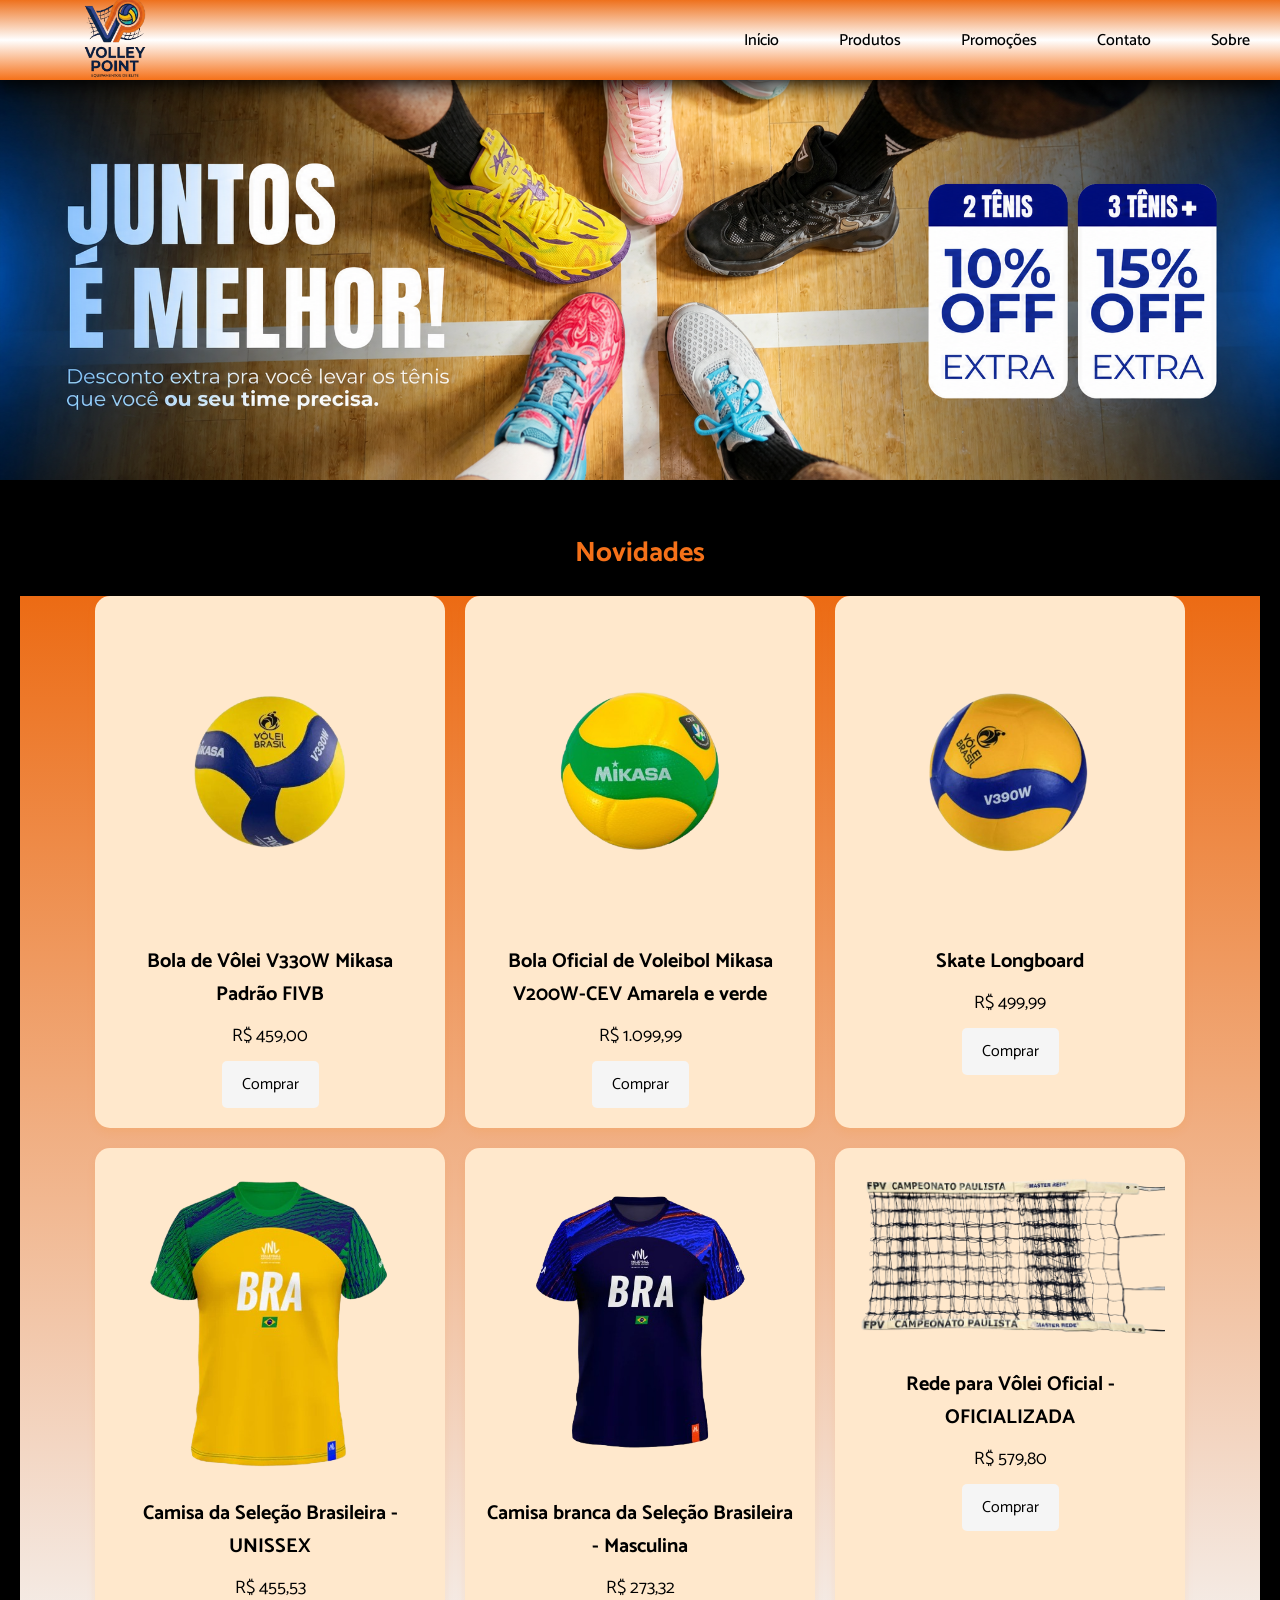
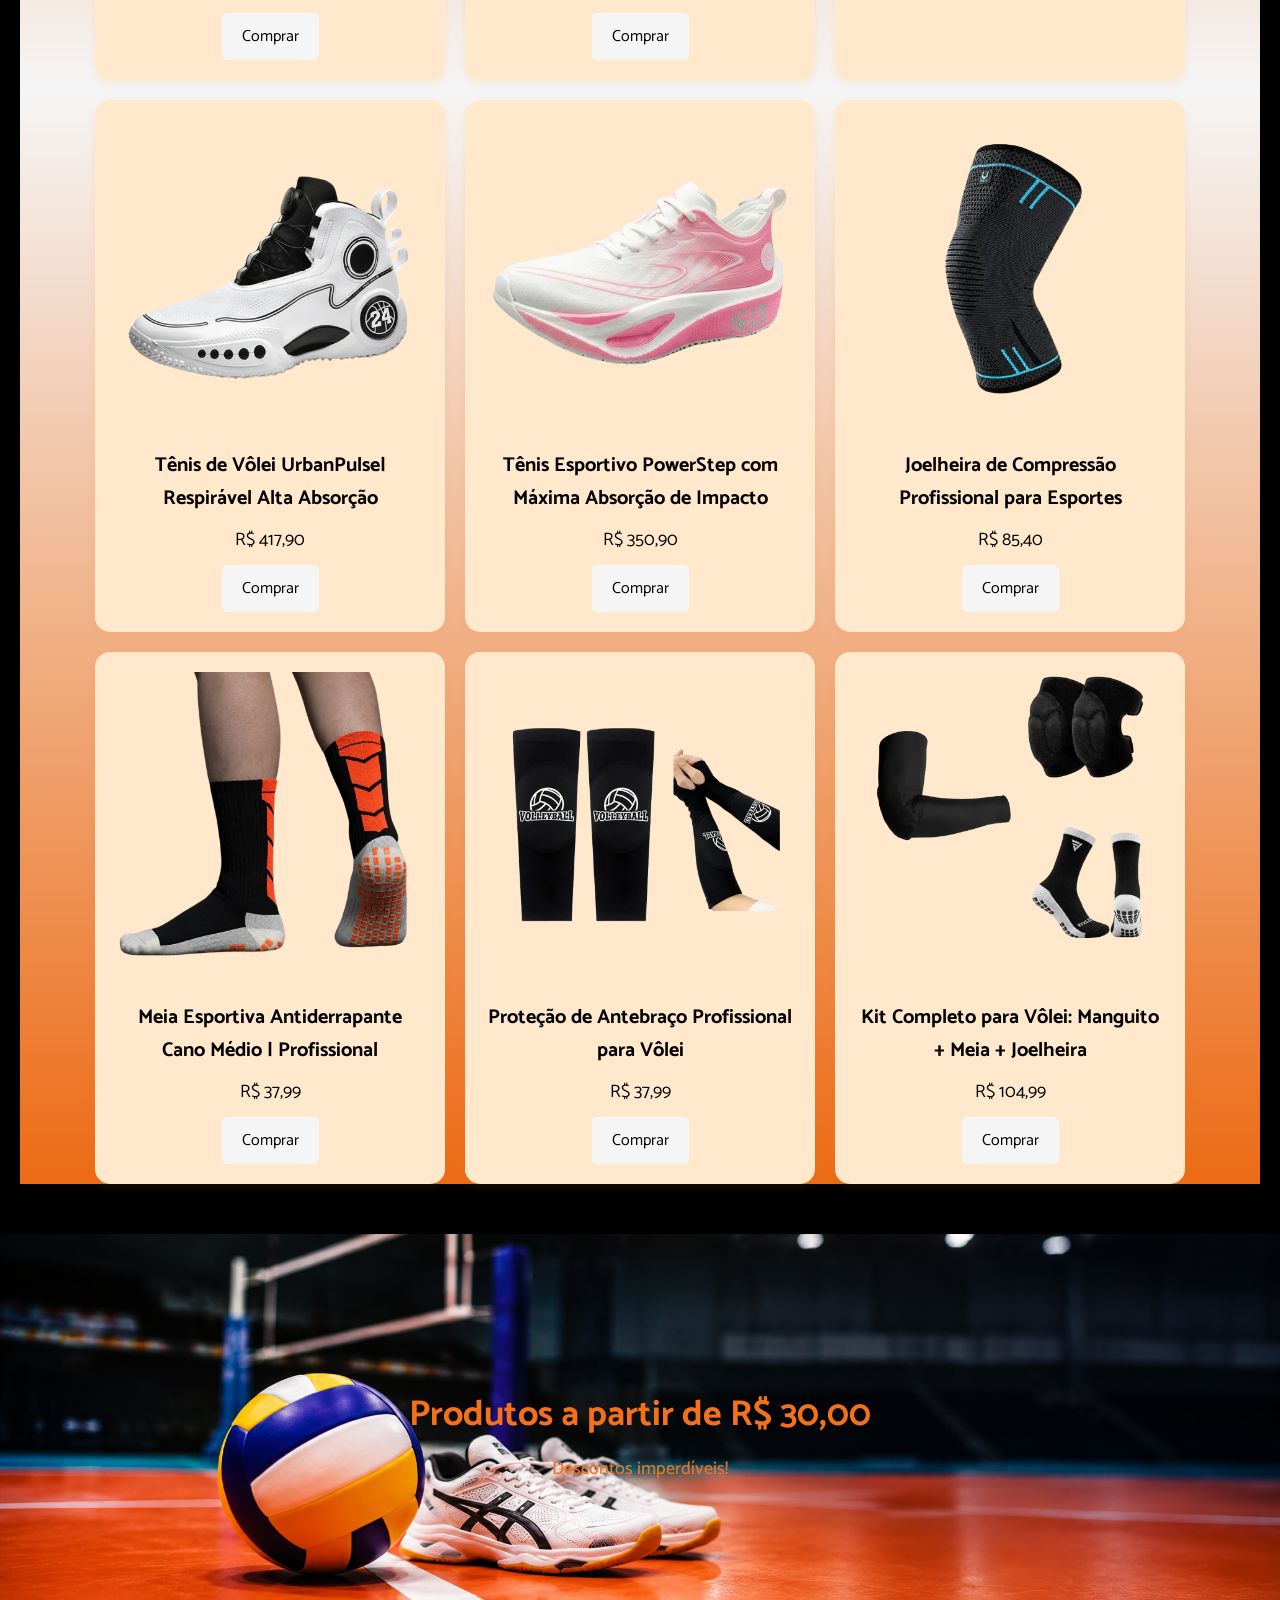
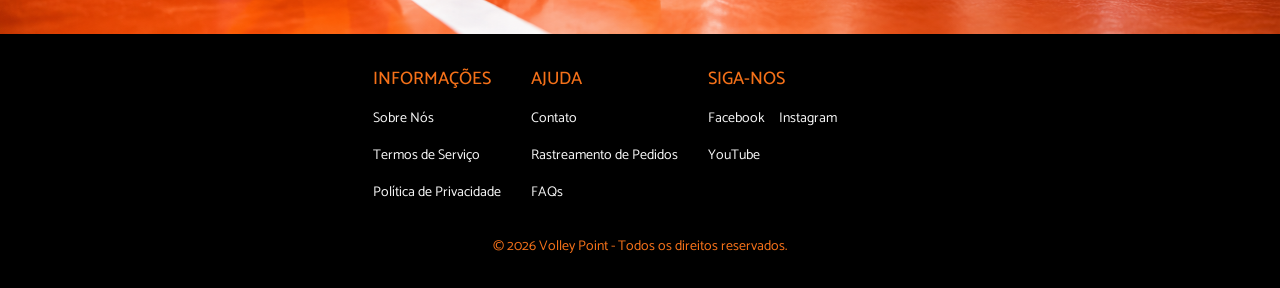
<file: index.html>
<!DOCTYPE html>
<html lang="pt-br">
<head>
    <meta charset="utf-8">
    <meta name="viewport" content="width=device-width, initial-scale=1">
    <title>Volley Point</title>
    <link rel="stylesheet" type="text/css" href="estilo.css">
    <link href="https://fonts.googleapis.com/css2?family=Catamaran:wght@200;500&display=swap" rel="stylesheet">
    <link rel="icon" type="icon/png" sizes="35x35" href="LOGO.png">
</head>
<body>

    <!-- Header (Menu de Navegação) -->
    <header>
        <div class="logo">
            <img src="LOGO.png" alt="Logo da Volley Point">
        </div>

        <input type="checkbox" id="menu-toggle" class="menu-toggle">
    <label for="menu-toggle" class="hamburger">
        <span></span>
        <span></span>
        <span></span>
    </label>
    
        <ul class="menu">
            <li><a href="index.html">Início</a></li>
            <li><a href="produtos.html">Produtos</a></li>
            <li><a href="promocoes.html">Promoções</a></li>
            <li><a href="contato.html">Contato</a></li>
            <li><a href="sobre_nos.html">Sobre</a></li>
        </ul>
    </header>

    <!-- Primeiro Slider de Promoções -->
    <section class="slider">
        <div class="slider-container">
            <div class="slide fade">
                <img src="Slide 2.png" alt="Promoção 1">
                <div class="promo-text">
                  
                </div>
            </div>
            <div class="slide fade">
                <img src="slider.jpg" alt="Promoção 2">
                <div class="promo-text">
                 <h2>Frete Grátis</h2>
                    <p>Em compras acima de R$ 299,99!</p>
                </div>
            </div>
            <div class="slide fade">
                <img src="slider 3.webp" alt="Promoção 3">
                <div class="promo-text">
                
                </div>
            </div>
        </div>
    </section>

    <!-- Produtos -->
    <section class="produtos">
        <h2>Novidades</h2>
        <div class="container">
            <!-- Box 1 -->
            <div class="produto">
                <img src="bola1.png" alt="Bola 1">
                <h3>Bola de Vôlei V330W Mikasa Padrão FIVB</h3>
                <p>R$ 459,00</p>
                <button class="btn-comprar">Comprar</button>
            </div>

            <!-- Box 2 -->
            <div class="produto">
                <img src="bola2.png" alt="Bola 2">
                <h3>Bola Oficial de Voleibol Mikasa V200W-CEV Amarela e verde</h3>
                <p>R$ 1.099,99</p>
                <button class="btn-comprar">Comprar</button>
            </div>

            <!-- Box 3 -->
            <div class="produto">
                <img src="bola3.png" alt="Bola 3">
                <h3>Skate Longboard</h3>
                <p>R$ 499,99</p>
                <button class="btn-comprar">Comprar</button>
            </div>

            <!-- Box 4 -->
            <div class="produto">
                <img src="camisaBRA.png" alt="CamisaBRA">
                <h3>Camisa da Seleção Brasileira - UNISSEX</h3>
                <p>R$ 455,53</p>
                <button class="btn-comprar">Comprar</button>
            </div>
            <!-- Box 5 -->
            <div class="produto">
                <img src="camisaBRAzul.png" alt="CamisaBRA azul">
                <h3>Camisa branca da Seleção Brasileira - Masculina</h3>
                <p>R$ 273,32</p>
                <button class="btn-comprar">Comprar</button>
            </div>

            <!-- Box 6 -->
            <div class="produto">
                <img src="REDE.png" alt="REDE">
                <h3>Rede para Vôlei Oficial - OFICIALIZADA</h3>
                <p>R$ 579,80</p>
                <button class="btn-comprar">Comprar</button>
            </div>

            <!-- Box 7 -->
            <div class="produto">
                <img src="tenis1.png" alt="TENIS1">
                <h3>Tênis de Vôlei UrbanPulse| Respirável Alta Absorção</h3>
                <p>R$ 417,90</p>
                <button class="btn-comprar">Comprar</button>
            </div>

            <!-- Box 8 -->
            <div class="produto">
                <img src="tenis2.png" alt="TENIS2">
                <h3>Tênis Esportivo PowerStep com Máxima Absorção de Impacto</h3>
                <p>R$ 350,90</p>
                <button class="btn-comprar">Comprar</button>
            </div>
            <!-- Box 9 -->
            <div class="produto">
                <img src="joelheira.png" alt="Joelheira">
                <h3>Joelheira de Compressão Profissional para Esportes</h3>
                <p>R$ 85,40</p>
                <button class="btn-comprar">Comprar</button>
            </div>

            <!-- Box 10 -->
            <div class="produto">
                <img src="meia.png" alt="MEIA">
                <h3>Meia Esportiva Antiderrapante Cano Médio | Profissional</h3>
                <p>R$ 37,99</p>
                <button class="btn-comprar">Comprar</button>
            </div>

            <!-- Box 11 -->
            <div class="produto">
                <img src="pulso.png" alt="PULSO">
                <h3>Proteção de Antebraço Profissional para Vôlei</h3>
                <p>R$ 37,99</p>
                <button class="btn-comprar">Comprar</button>
            </div>

            <!-- Box 12 -->
            <div class="produto">
                <img src="KIT.png" alt="KIT">
                <h3>Kit Completo para Vôlei: Manguito + Meia + Joelheira</h3>
                <p>R$ 104,99</p>
                <button class="btn-comprar">Comprar</button>
            </div>
        </div>
    </section>

    <!-- Segundo Slider de Promoções (Abaixo dos Produtos) -->
    <section class="slider promo-secundario">
        <div class="slider-container">
            <div class="slide fade">
                <img src="Slider4.png" alt="Promoção 4">
                <div class="promo-text">
                    <h2>Produtos a partir de R$ 30,00</h2>
                    <p>Descontos imperdíveis!</p>
                </div>
            </div>
            <div class="slide fade">
                <img src="slider5.png" alt="Promoção 5">
                <div class="promo-text">
                    <h2>Desconto de 15% em Roupas</h2>
                    <p>Roupas e acessórios para todos os estilos.</p>
                </div>
            </div>
            <div class="slide fade">
                <img src="slider 6.png" alt="Promoção 6">
                <div class="promo-text">
                    <h2>Compre 2, leve 3 em Acessórios</h2>
                    <p>Só até o final do mês.</p>
                </div>
            </div>
        </div>
    </section>
   <script>

    //slider de cima
    let slideIndex1 = 1;
    showSlides1();

    function showSlides1() {
        let sliderContainer= document.querySelectorAll(".slider")[0];
        let slides = sliderContainer.getElementsByClassName("slide");
        
        // Reinicia quando passa do último
        if (slideIndex1 > slides.length) {
            slideIndex1 = 1;
        }
        
        // Esconde todos os slides
        for (let i = 0; i < slides.length; i++) {
            slides[i].style.display = "none";  
        }
        
        // Mostra o slide atual
        slides[slideIndex1 - 1].style.display = "block";
        slideIndex1++;
        
        setTimeout(showSlides1, 2000); // Muda a cada 2 segundos
    }
    //slider de baixo
    let slideIndex2 = 1;
    showSlides2();

    function showSlides2() {
        let sliderContainer= document.querySelectorAll(".slider")[1];
        let slides = sliderContainer.getElementsByClassName("slide");
        
        // Reinicia quando passa do último
        if (slideIndex2 > slides.length) {
            slideIndex2 = 1;
        }
        
        // Esconde todos os slides
        for (let i = 0; i < slides.length; i++) {
            slides[i].style.display = "none";  
        }
        
        // Mostra o slide atual
        slides[slideIndex2 - 1].style.display = "block";
        slideIndex2++;
        
        setTimeout(showSlides2, 2000); // Muda a cada 2 segundos
    }
</script>
<!-- Rodapé -->
<footer>
    <div class="footer-container">
        <div class="footer-column">
            <h3>Informações</h3>
            <ul>
                <li><a href="sobre_nos.html">Sobre Nós</a></li>
                <li><a href="#">Termos de Serviço</a></li>
                <li><a href="#">Política de Privacidade</a></li>
            </ul>
        </div>
        <div class="footer-column">
            <h3>Ajuda</h3>
            <ul>
                <li><a href="contato.html">Contato</a></li>
                <li><a href="#">Rastreamento de Pedidos</a></li>
                <li><a href="#">FAQs</a></li>
            </ul>
        </div>
        <div class="footer-column">
            <h3>Siga-nos</h3>
            <ul class="social">
                <li><a href="#">Facebook</a></li>
                <li><a href="#">Instagram</a></li>
                <li><a href="#">YouTube</a></li>
            </ul>
        </div>
    </div>
    <p class="footer-copy">&copy; 2026 Volley Point - Todos os direitos reservados.</p>
</footer>

</body>
</html>
</file>
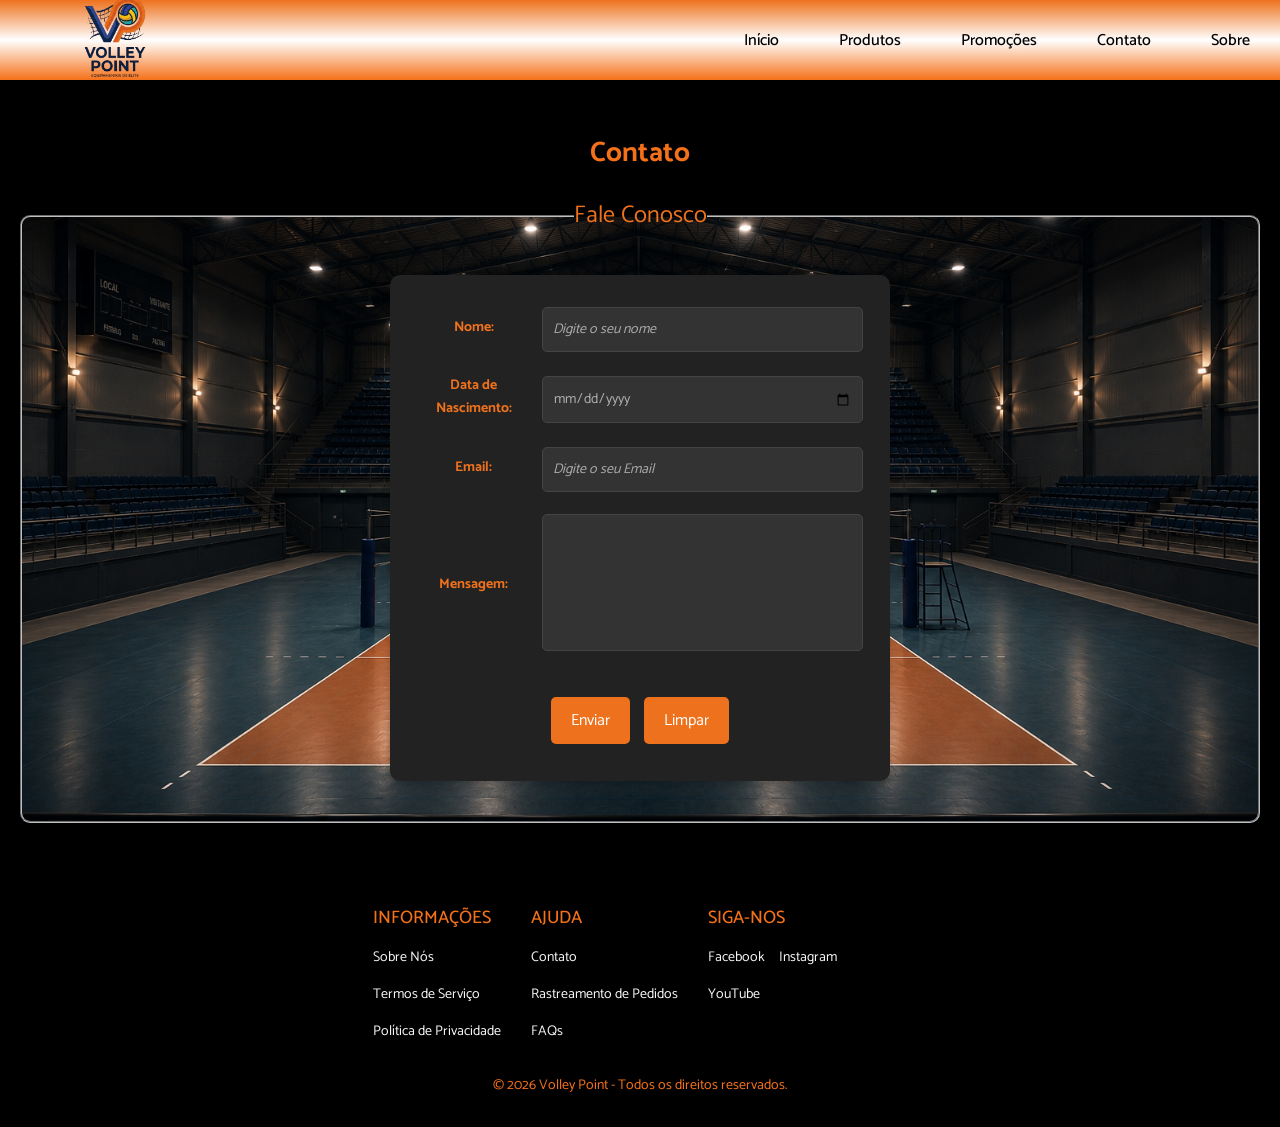
<file: contato.html>
<!DOCTYPE html>
<html lang="pt-br">
<head>
    <meta charset="utf-8">
    <meta name="viewport" content="width=device-width, initial-scale=1">
    <title>Contato</title>
    <link rel="stylesheet" type="text/css" href="estilo.css">
    <link href="https://fonts.googleapis.com/css2?family=Catamaran:wght@200;500&display=swap" rel="stylesheet">
    <link rel="icon" type="icon/png" sizes="35x35" href="LOGO.png">
</head>
<body>

    <!-- Header (Menu de Navegação) -->
    <header>
        <div class="logo">
            <img src="LOGO.png" alt="LOGO volley point">
        </div>

         <input type="checkbox" id="menu-toggle" class="menu-toggle">
    <label for="menu-toggle" class="hamburger">
        <span></span>
        <span></span>
        <span></span>
    </label>

        <ul class="menu">
            <li><a href="index.html">Início</a></li>
            <li><a href="produtos.html">Produtos</a></li>
            <li><a href="promocoes.html">Promoções</a></li>
            <li><a href="contato.html">Contato</a></li>
            <li><a href="sobre_nos.html">Sobre</a></li>
        </ul>
    </header>

    <!-- Formulário de Contato -->
    <section class="produtos">
        <h2>Contato</h2>
        <fieldset style="background-image: url('quadra.png');
        background-size: cover;
        background-position: center;
        background-repeat: no-repeat;
        
        padding: 20px;
        border-radius: 10px;
        padding: 20px; border-radius: 10px;">
            <legend style="font-size: 24px; color: #ee711d;">Fale Conosco</legend>
            <form method="get" action="cadastro.html">
                <table style="margin: 0 auto; color: #fff;">
                    <tr>
                        <td><label for="nome">Nome:</label></td>
                        <td><input type="text" name="nome" id="nome" size="40" placeholder="Digite o seu nome"></td>
                    </tr>
                    <tr>
                        <td><label for="data">Data de Nascimento:</label></td>
                        <td><input type="date" name="data" id="data"></td>
                    </tr>
                    <tr>
                        <td><label for="email">Email:</label></td>
                        <td><input type="email" name="email" id="email" size="30" placeholder="Digite o seu Email"></td>
                    </tr>
                    <tr>
                        <td><label for="mensagem">Mensagem:</label></td>
                        <td><textarea name="mensagem" id="mensagem" rows="5" cols="25"></textarea></td>
                    </tr>
                    <tr>
                        <td colspan="2" align="center" style="padding-top: 20px;">
                            <input type="submit" value="Enviar" class="btn-comprar">
                            <input type="reset" value="Limpar" class="btn-comprar">
                        </td>
                    </tr>
                </table>
            </form>
        </fieldset>
    </section>

    <!-- Rodapé -->
    <footer>
        <div class="footer-container">
            <div class="footer-column">
                <h3>Informações</h3>
                <ul>
                    <li><a href="sobre_nos.html">Sobre Nós</a></li>
                    <li><a href="#">Termos de Serviço</a></li>
                    <li><a href="#">Política de Privacidade</a></li>
                </ul>
            </div>
            <div class="footer-column">
                <h3>Ajuda</h3>
                <ul>
                    <li><a href="contato.html">Contato</a></li>
                    <li><a href="contato.html">Rastreamento de Pedidos</a></li>
                    <li><a href="#">FAQs</a></li>
                </ul>
            </div>
            <div class="footer-column">
                <h3>Siga-nos</h3>
                <ul class="social">
                    <li><a href="#">Facebook</a></li>
                    <li><a href="#">Instagram</a></li>
                    <li><a href="#">YouTube</a></li>
                </ul>
            </div>
        </div>
        <p class="footer-copy">&copy; 2026 Volley Point - Todos os direitos reservados.</p>
    </footer>

</body>
</html>
</file>
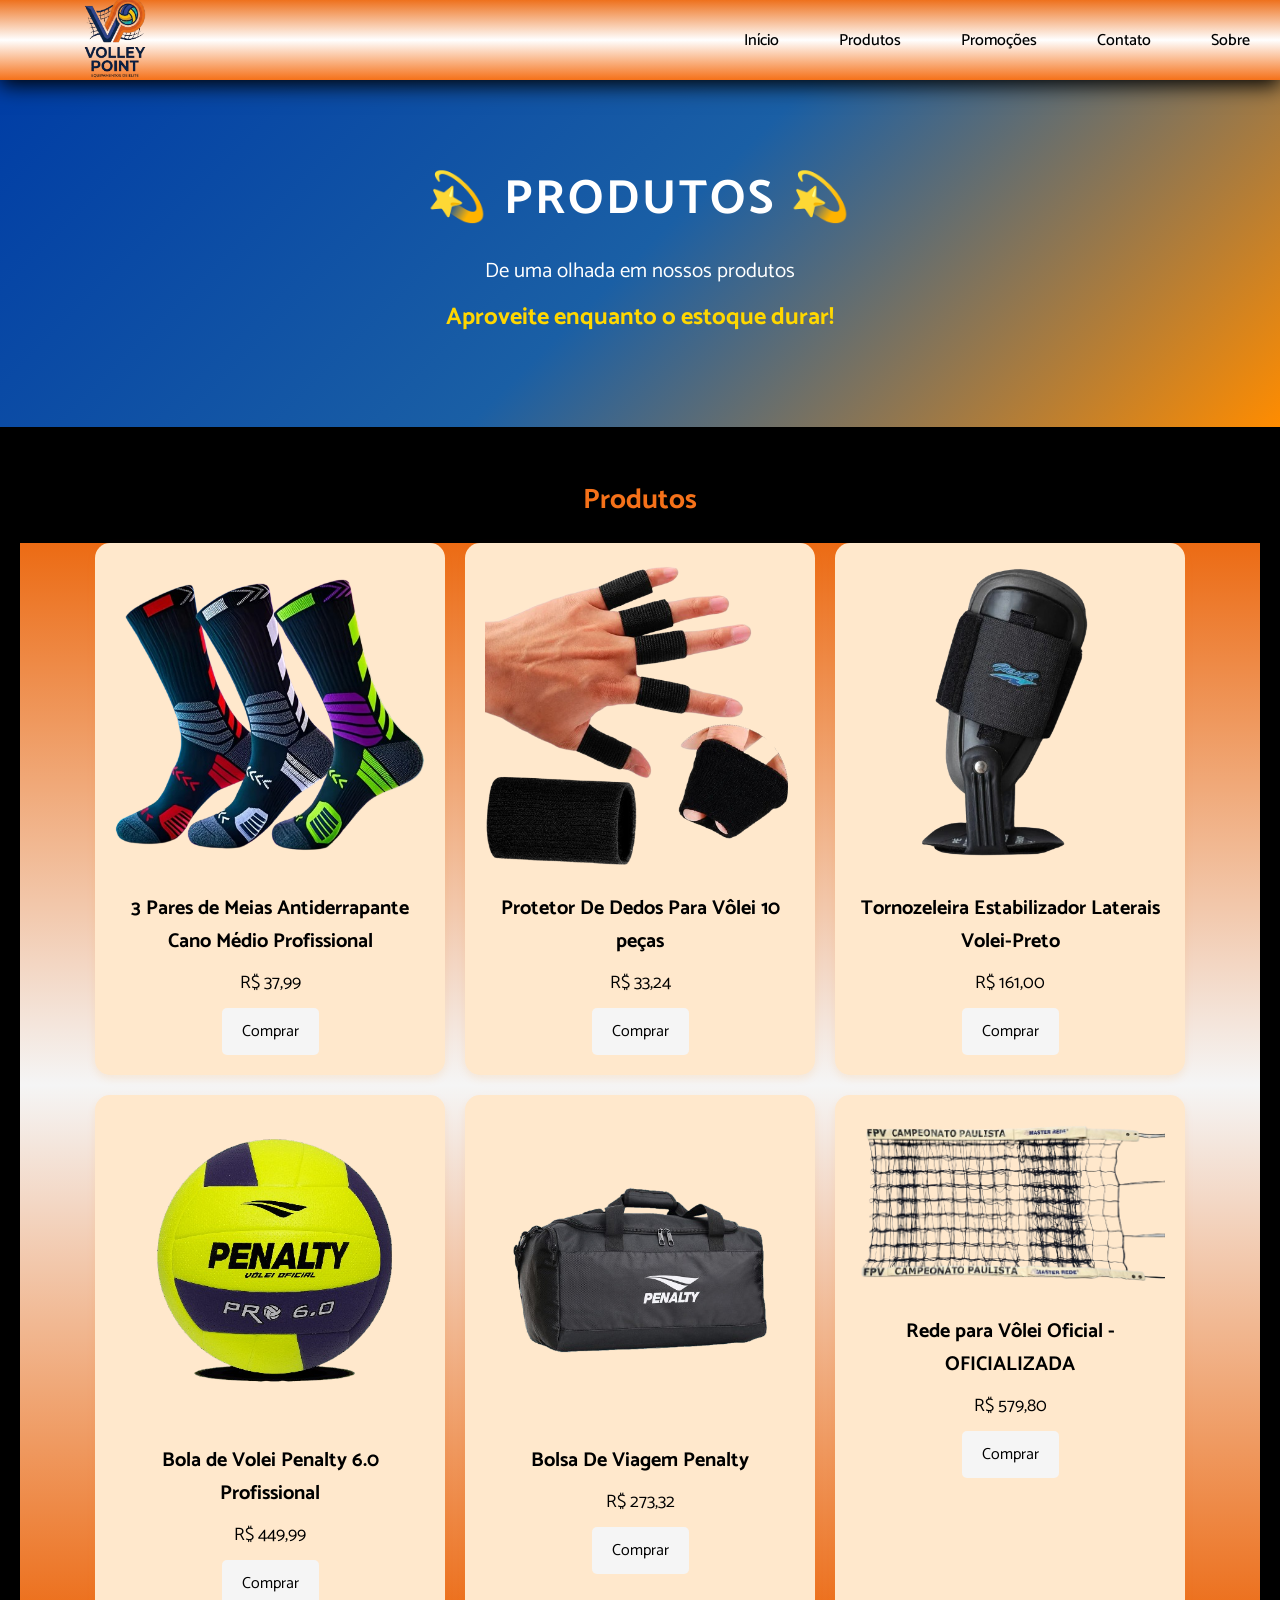
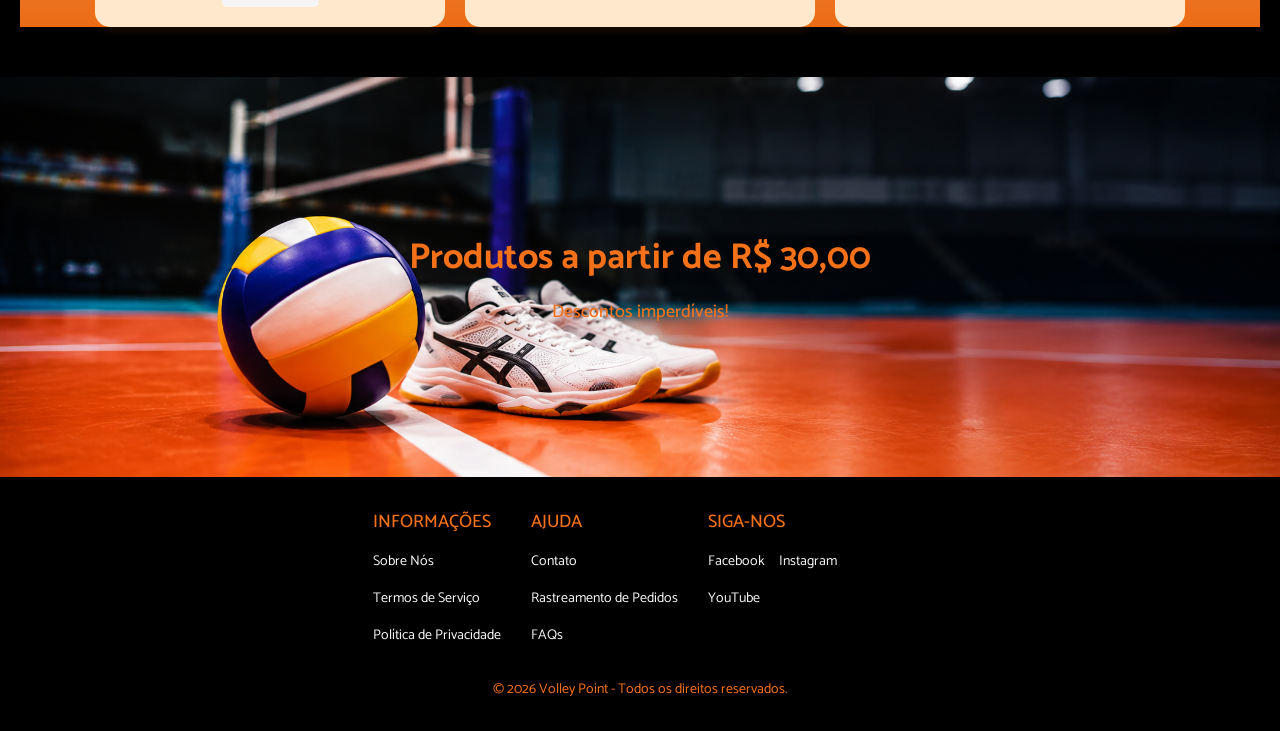
<file: produtos.html>
<!DOCTYPE html>
<html lang="pt-br">
<head>
    <meta charset="utf-8">
    <meta name="viewport" content="width=device-width, initial-scale=1">
    <title>Volley Point</title>
    <link rel="stylesheet" type="text/css" href="estilo.css">
    <link href="https://fonts.googleapis.com/css2?family=Catamaran:wght@200;500&display=swap" rel="stylesheet">
    <link rel="icon" type="icon/png" sizes="35x35" href="LOGO.png">
</head>
<body>

    <!-- Header (Menu de Navegação) -->
    <header>
        <div class="logo">
            <img src="LOGO.png" alt="Logo da Volley Point">
        </div>

        <input type="checkbox" id="menu-toggle" class="menu-toggle">
    <label for="menu-toggle" class="hamburger">
        <span></span>
        <span></span>
        <span></span>
    </label>
    
        <ul class="menu">
            <li><a href="index.html">Início</a></li>
            <li><a href="produtos.html">Produtos</a></li>
            <li><a href="promocoes.html">Promoções</a></li>
            <li><a href="contato.html">Contato</a></li>
            <li><a href="sobre_nos.html">Sobre</a></li>
        </ul>
    </header>
<section class="hero-promo">
        <h1>​💫​ PRODUTOS ​💫​​</h1>
        <p>De uma olhada em nossos produtos</p>
        <p class="destaque">Aproveite enquanto o estoque durar!</p>
    </section>

    <!-- Produtos -->
    <section class="produtos">
        <h2>Produtos</h2>
        <div class="container">
            <!-- Box 1 -->
            <div class="produto">
                <img src="trimeia.png" alt="trimeia">
                <h3>3 Pares de Meias Antiderrapante Cano Médio Profissional</h3>
                <p>R$ 37,99</p>
                <button class="btn-comprar">Comprar</button>
            </div>

            <!-- Box 2 -->
            <div class="produto">
                <img src="dedo.png" alt="dedo">
                <h3>Protetor De Dedos Para Vôlei 10 peças</h3>
                <p>R$ 33,24</p>
                <button class="btn-comprar">Comprar</button>
            </div>

            <!-- Box 3 -->
            <div class="produto">
                <img src="tornozelo.png" alt="torn">
                <h3>Tornozeleira Estabilizador Laterais Volei-Preto</h3>
                <p>R$ 161,00</p>
                <button class="btn-comprar">Comprar</button>
            </div>

            <!-- Box 4 -->
            <div class="produto">
                <img src="bola_penalty.png" alt="bola_penalty">
                <h3>Bola de Volei Penalty 6.0 Profissional</h3>
                <p>R$ 449,99</p>
                <button class="btn-comprar">Comprar</button>
            </div>
            <!-- Box 5 -->
            <div class="produto">
                <img src="bolsa.png" alt="bolsa">
                <h3>Bolsa De Viagem Penalty </h3>
                <p>R$ 273,32</p>
                <button class="btn-comprar">Comprar</button>
            </div>

            <!-- Box 6 -->
            <div class="produto">
                <img src="REDE.png" alt="REDE">
                <h3>Rede para Vôlei Oficial - OFICIALIZADA</h3>
                <p>R$ 579,80</p>
                <button class="btn-comprar">Comprar</button>
            </div>
        </div>
    </section>

    <!-- Segundo Slider de Promoções (Abaixo dos Produtos) -->
    <section class="slider promo-secundario">
        <div class="slider-container">
            <div class="slide fade">
                <img src="Slider4.png" alt="Promoção 4">
                <div class="promo-text">
                    <h2>Produtos a partir de R$ 30,00</h2>
                    <p>Descontos imperdíveis!</p>
                </div>
            </div>
            <div class="slide fade">
                <img src="slider5.png" alt="Promoção 5">
                <div class="promo-text">
                    <h2>Desconto de 15% em Roupas</h2>
                    <p>Roupas e acessórios para todos os estilos.</p>
                </div>
            </div>
            <div class="slide fade">
                <img src="slider 6.png" alt="Promoção 6">
                <div class="promo-text">
                    <h2>Compre 2, leve 3 em Acessórios</h2>
                    <p>Só até o final do mês.</p>
                </div>
            </div>
        </div>
    </section>
   <script>
   
    //slider de cima
    let slideIndex1 = 1;
    showSlides1();

    function showSlides1() {
        let sliderContainer= document.querySelectorAll(".slider")[0];
        let slides = sliderContainer.getElementsByClassName("slide");
        
        // Reinicia quando passa do último
        if (slideIndex1 > slides.length) {
            slideIndex1 = 1;
        }
        
        // Esconde todos os slides
        for (let i = 0; i < slides.length; i++) {
            slides[i].style.display = "none";  
        }
        
        // Mostra o slide atual
        slides[slideIndex1 - 1].style.display = "block";
        slideIndex1++;
        
        setTimeout(showSlides1, 2000); // Muda a cada 2 segundos
    }
    //slider de baixo
    let slideIndex2 = 1;
    showSlides2();

    function showSlides2() {
        let sliderContainer= document.querySelectorAll(".slider")[1];
        let slides = sliderContainer.getElementsByClassName("slide");
        
        // Reinicia quando passa do último
        if (slideIndex2 > slides.length) {
            slideIndex2 = 1;
        }
        
        // Esconde todos os slides
        for (let i = 0; i < slides.length; i++) {
            slides[i].style.display = "none";  
        }
        
        // Mostra o slide atual
        slides[slideIndex2 - 1].style.display = "block";
        slideIndex2++;
        
        setTimeout(showSlides2, 2000); // Muda a cada 2 segundos
    }
</script>
<!-- Rodapé -->
<footer>
    <div class="footer-container">
        <div class="footer-column">
            <h3>Informações</h3>
            <ul>
                <li><a href="sobre_nos.html">Sobre Nós</a></li>
                <li><a href="#">Termos de Serviço</a></li>
                <li><a href="#">Política de Privacidade</a></li>
            </ul>
        </div>
        <div class="footer-column">
            <h3>Ajuda</h3>
            <ul>
                <li><a href="contato.html">Contato</a></li>
                <li><a href="contato.html">Rastreamento de Pedidos</a></li>
                <li><a href="#">FAQs</a></li>
            </ul>
        </div>
        <div class="footer-column">
            <h3>Siga-nos</h3>
            <ul class="social">
                <li><a href="#">Facebook</a></li>
                <li><a href="#">Instagram</a></li>
                <li><a href="#">YouTube</a></li>
            </ul>
        </div>
    </div>
    <p class="footer-copy">&copy; 2026 Volley Point - Todos os direitos reservados.</p>
</footer>

</body>
</html>
</file>
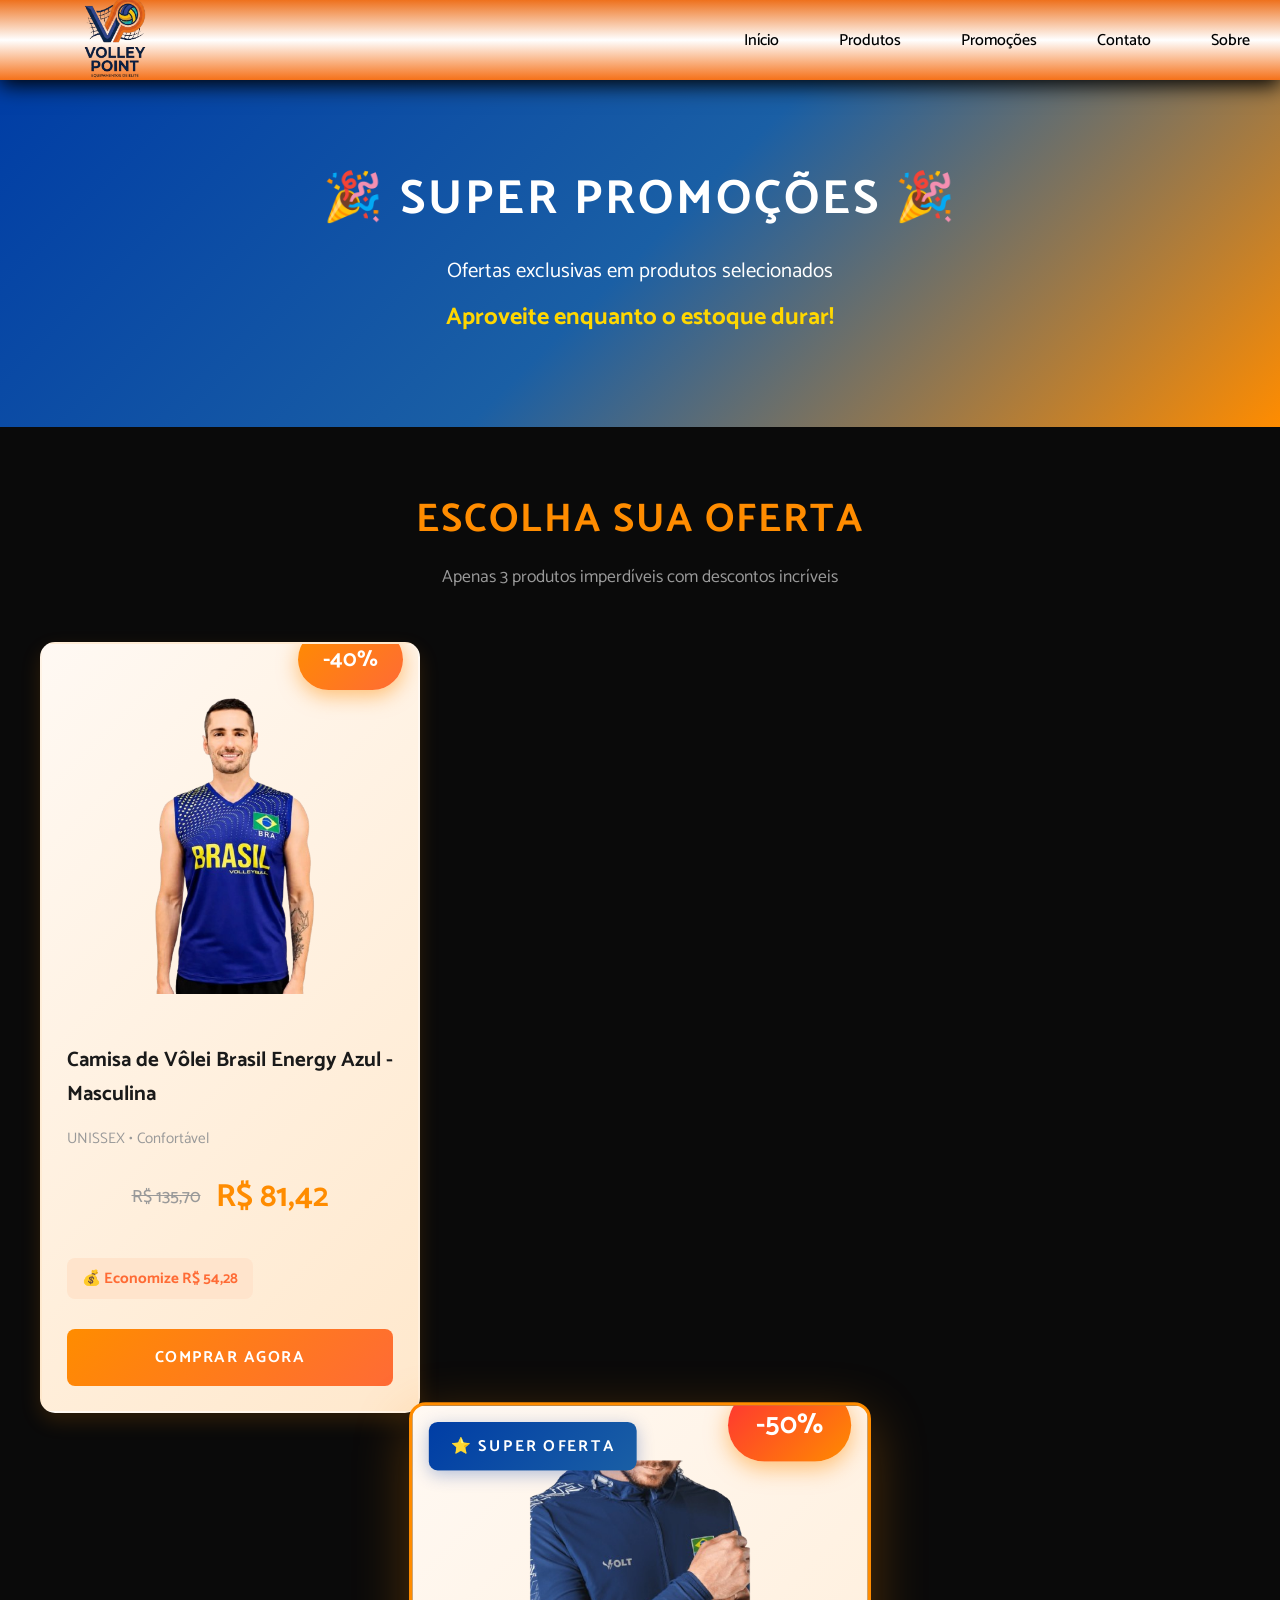
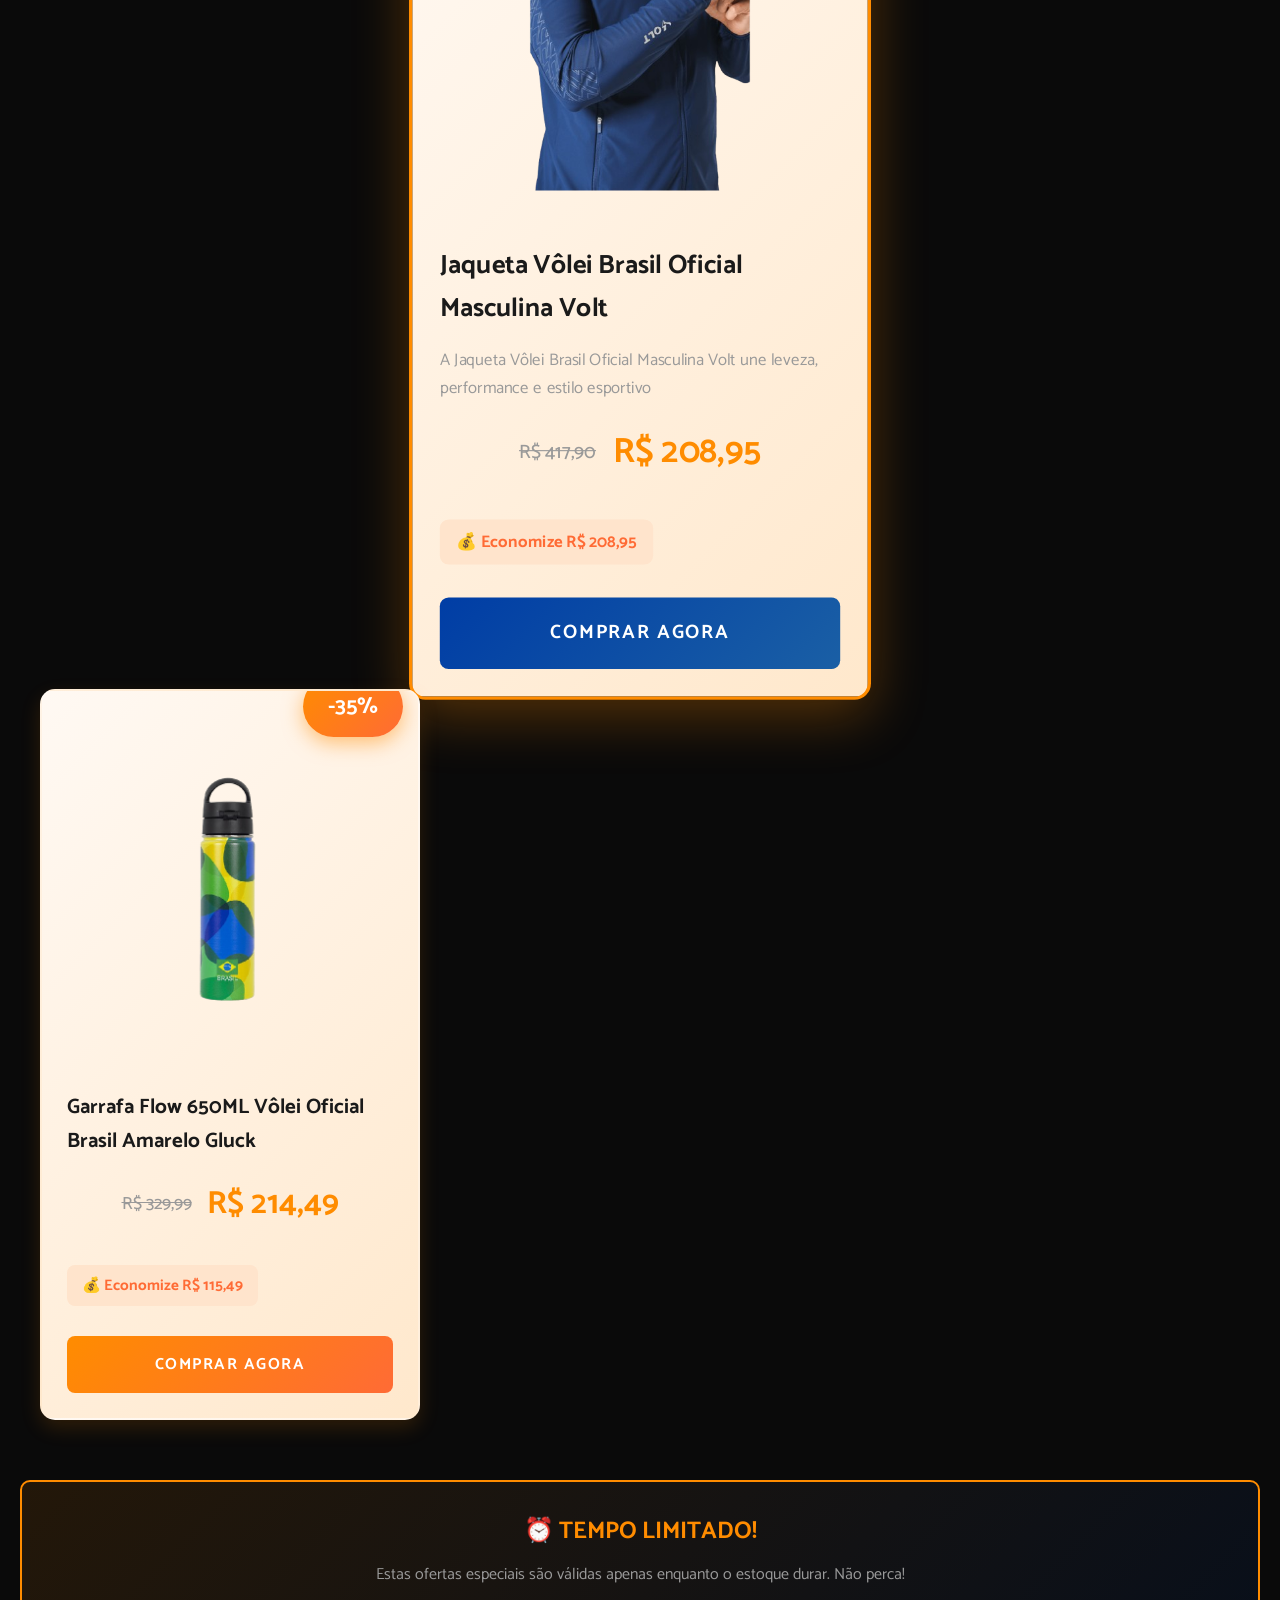
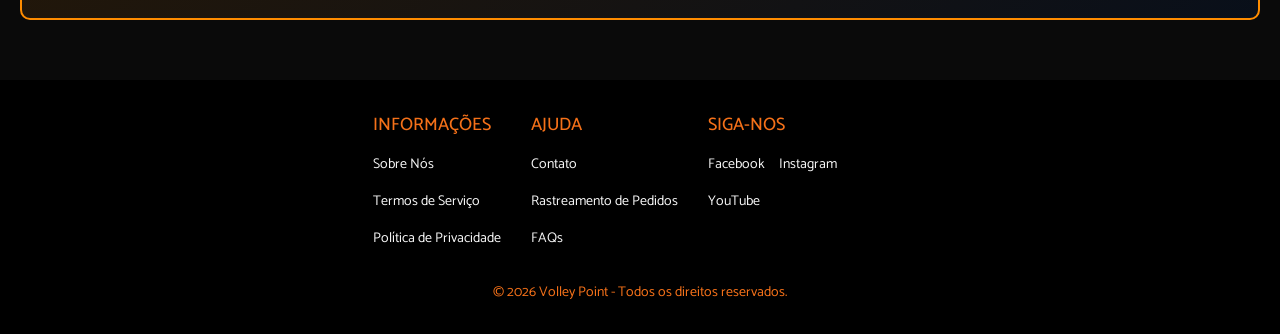
<file: promocoes.html>
<!DOCTYPE html>
<html lang="pt-br">
<head>
    <meta charset="utf-8">
    <meta name="viewport" content="width=device-width, initial-scale=1">
    <title>Promoções - Volley Point</title>
    <link rel="stylesheet" type="text/css" href="estilo.css">
    <link href="https://fonts.googleapis.com/css2?family=Catamaran:wght@200;500&display=swap" rel="stylesheet">
    <link rel="icon" type="icon/png" sizes="35x35" href="LOGO.png">
</head>
<body>

    
    <header>
        <div class="logo">
            <img src="LOGO.png" alt="Logo da Volley Point">
        </div>

        <input type="checkbox" id="menu-toggle" class="menu-toggle">
        <label for="menu-toggle" class="hamburger">
            <span></span>
            <span></span>
            <span></span>
        </label>
        
        <ul class="menu">
            <li><a href="index.html">Início</a></li>
            <li><a href="produtos.html">Produtos</a></li>
            <li><a href="promocoes.html">Promoções</a></li>
            <li><a href="contato.html">Contato</a></li>
            <li><a href="sobre_nos.html">Sobre</a></li>
        </ul>
    </header>

    <!-- Hero Section -->
    <section class="hero-promo">
        <h1>🎉 SUPER PROMOÇÕES 🎉</h1>
        <p>Ofertas exclusivas em produtos selecionados</p>
        <p class="destaque">Aproveite enquanto o estoque durar!</p>
    </section>

    <!-- Seção Principal de Promoções -->
    <section class="promocoes">
        <div class="promo-header">
            <h2>ESCOLHA SUA OFERTA</h2>
            <p>Apenas 3 produtos imperdíveis com descontos incríveis</p>
        </div>

        <div class="promo-container">
            <!-- PRODUTO 1 -->
            <div class="promo-card">
                <div class="badge">-40%</div>
                <img src="regata2.png" alt="regata">
                <h3>Camisa de Vôlei Brasil Energy Azul - Masculina</h3>
                <p style="color: #999; font-size: 0.95rem; margin-bottom: 10px;">UNISSEX • Confortável</p>
                <div class="preco">
                    <span class="preco-original">R$ 135,70</span>
                    <span class="preco-desconto">R$ 81,42</span>
                </div>
                <span class="economia">💰 Economize R$ 54,28</span>
                <button class="btn-promo">COMPRAR AGORA</button>
            </div>

            <!-- PRODUTO 2 - DESTAQUE -->
            <div class="promo-card destaque">
                <div class="badge premium">-50%</div>
                <div class="label-top">⭐ SUPER OFERTA</div>
                <img src="jaqueta.png" alt="jaqueta">
                <h3>Jaqueta Vôlei Brasil Oficial Masculina Volt</h3>
                <p style="color: #999; font-size: 0.95rem; margin-bottom: 10px;">A Jaqueta Vôlei Brasil Oficial Masculina Volt une leveza, performance e estilo esportivo</p>
                <div class="preco">
                    <span class="preco-original">R$ 417,90</span>
                    <span class="preco-desconto">R$ 208,95</span>
                </div>
                <span class="economia">💰 Economize R$ 208,95</span>
                <button class="btn-promo destaque">COMPRAR AGORA</button>
            </div>

            <!-- PRODUTO 3 -->
            <div class="promo-card">
                <div class="badge">-35%</div>
                <img src="garrafa.png" alt="GARRAFA">
                <h3>Garrafa Flow 650ML Vôlei Oficial Brasil Amarelo Gluck</h3>
                
                <div class="preco">
                    <span class="preco-original">R$ 329,99</span>
                    <span class="preco-desconto">R$ 214,49</span>
                </div>
                <span class="economia">💰 Economize R$ 115,49</span>
                <button class="btn-promo">COMPRAR AGORA</button>
            </div>
        </div>

        <!-- Rodapé de Promoções -->
        <div class="promo-footer">
            <h3>⏰ TEMPO LIMITADO!</h3>
            <p>Estas ofertas especiais são válidas apenas enquanto o estoque durar. Não perca!</p>
        </div>
    </section>

    <!-- Rodapé -->
    <footer>
        <div class="footer-container">
            <div class="footer-column">
                <h3>Informações</h3>
                <ul>
                    <li><a href="sobre_nos.html">Sobre Nós</a></li>
                    <li><a href="#">Termos de Serviço</a></li>
                    <li><a href="#">Política de Privacidade</a></li>
                </ul>
            </div>
            <div class="footer-column">
                <h3>Ajuda</h3>
                <ul>
                    <li><a href="contato.html">Contato</a></li>
                    <li><a href="contato.html">Rastreamento de Pedidos</a></li>
                    <li><a href="#">FAQs</a></li>
                </ul>
            </div>
            <div class="footer-column">
                <h3>Siga-nos</h3>
                <ul class="social">
                    <li><a href="#">Facebook</a></li>
                    <li><a href="#">Instagram</a></li>
                    <li><a href="#">YouTube</a></li>
                </ul>
            </div>
        </div>
        <p class="footer-copy">&copy; 2026 Volley Point - Todos os direitos reservados.</p>
    </footer>

</body>
</html>
</file>
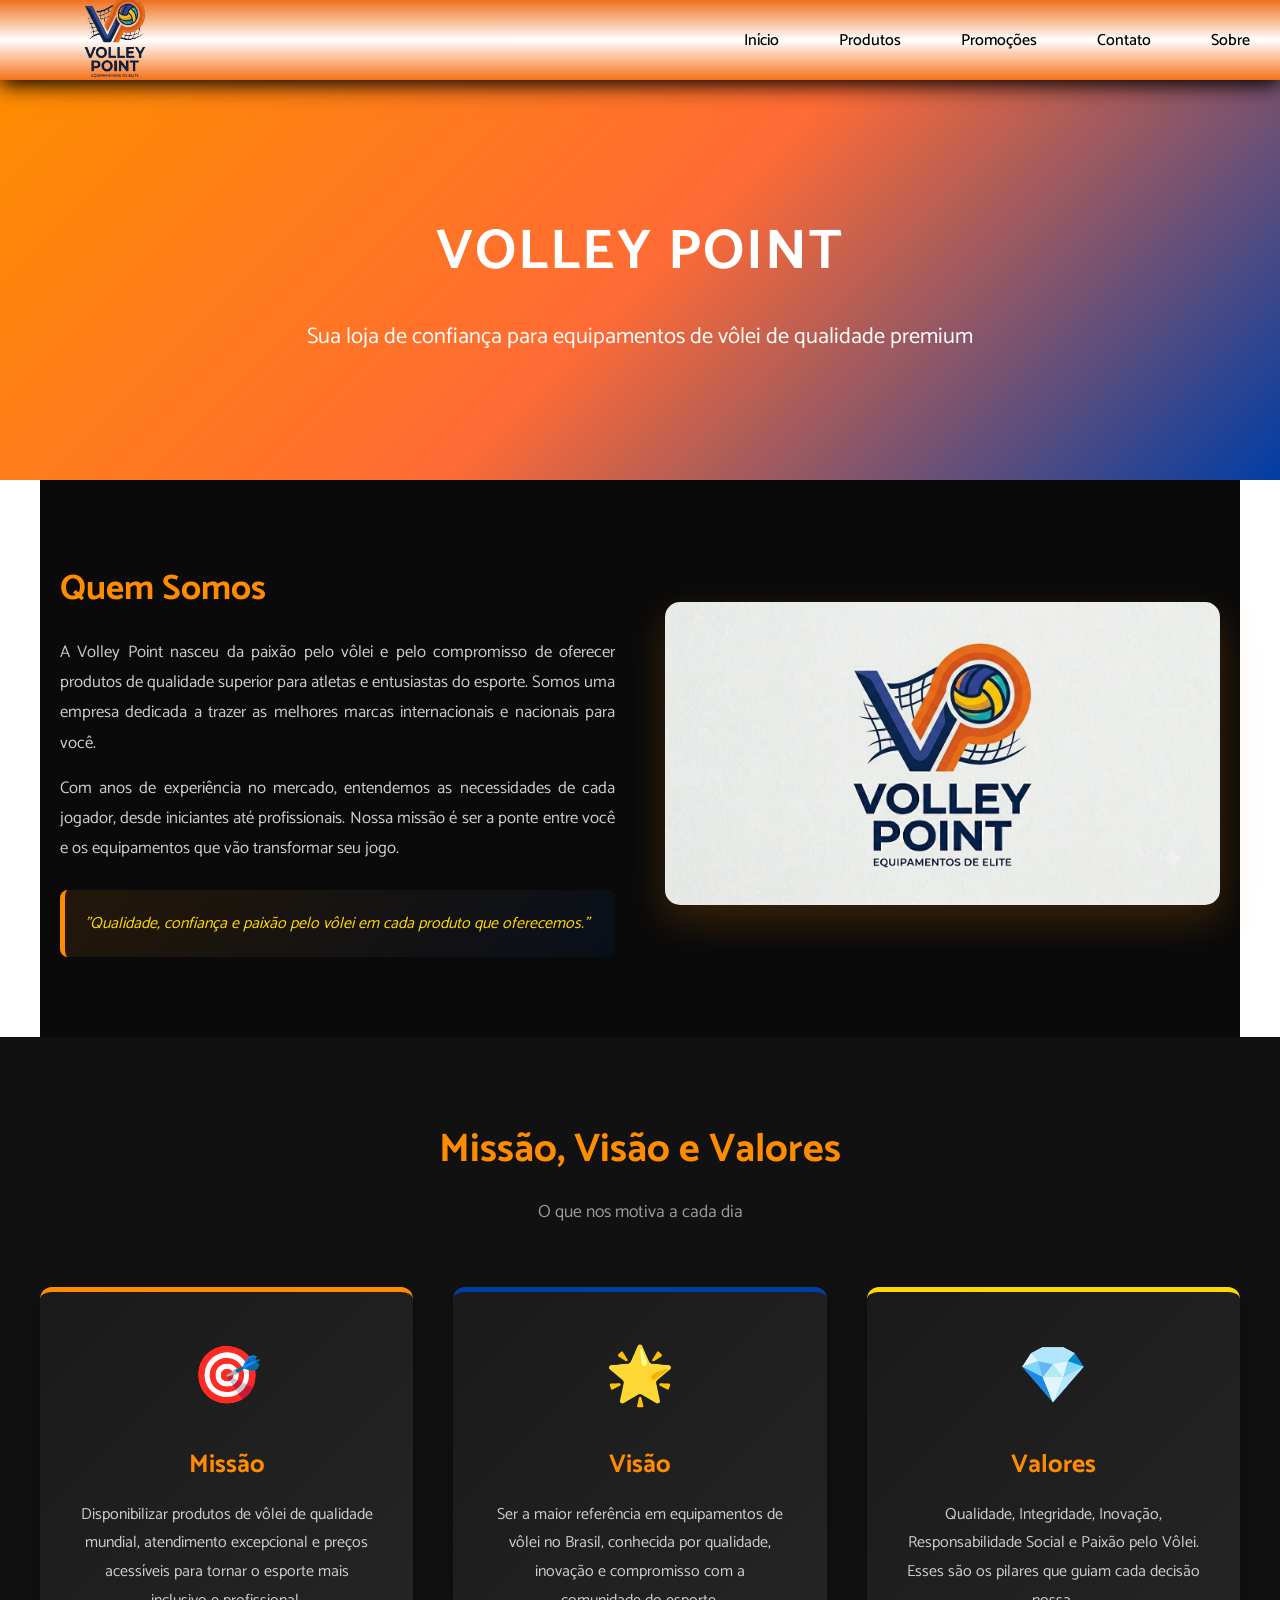
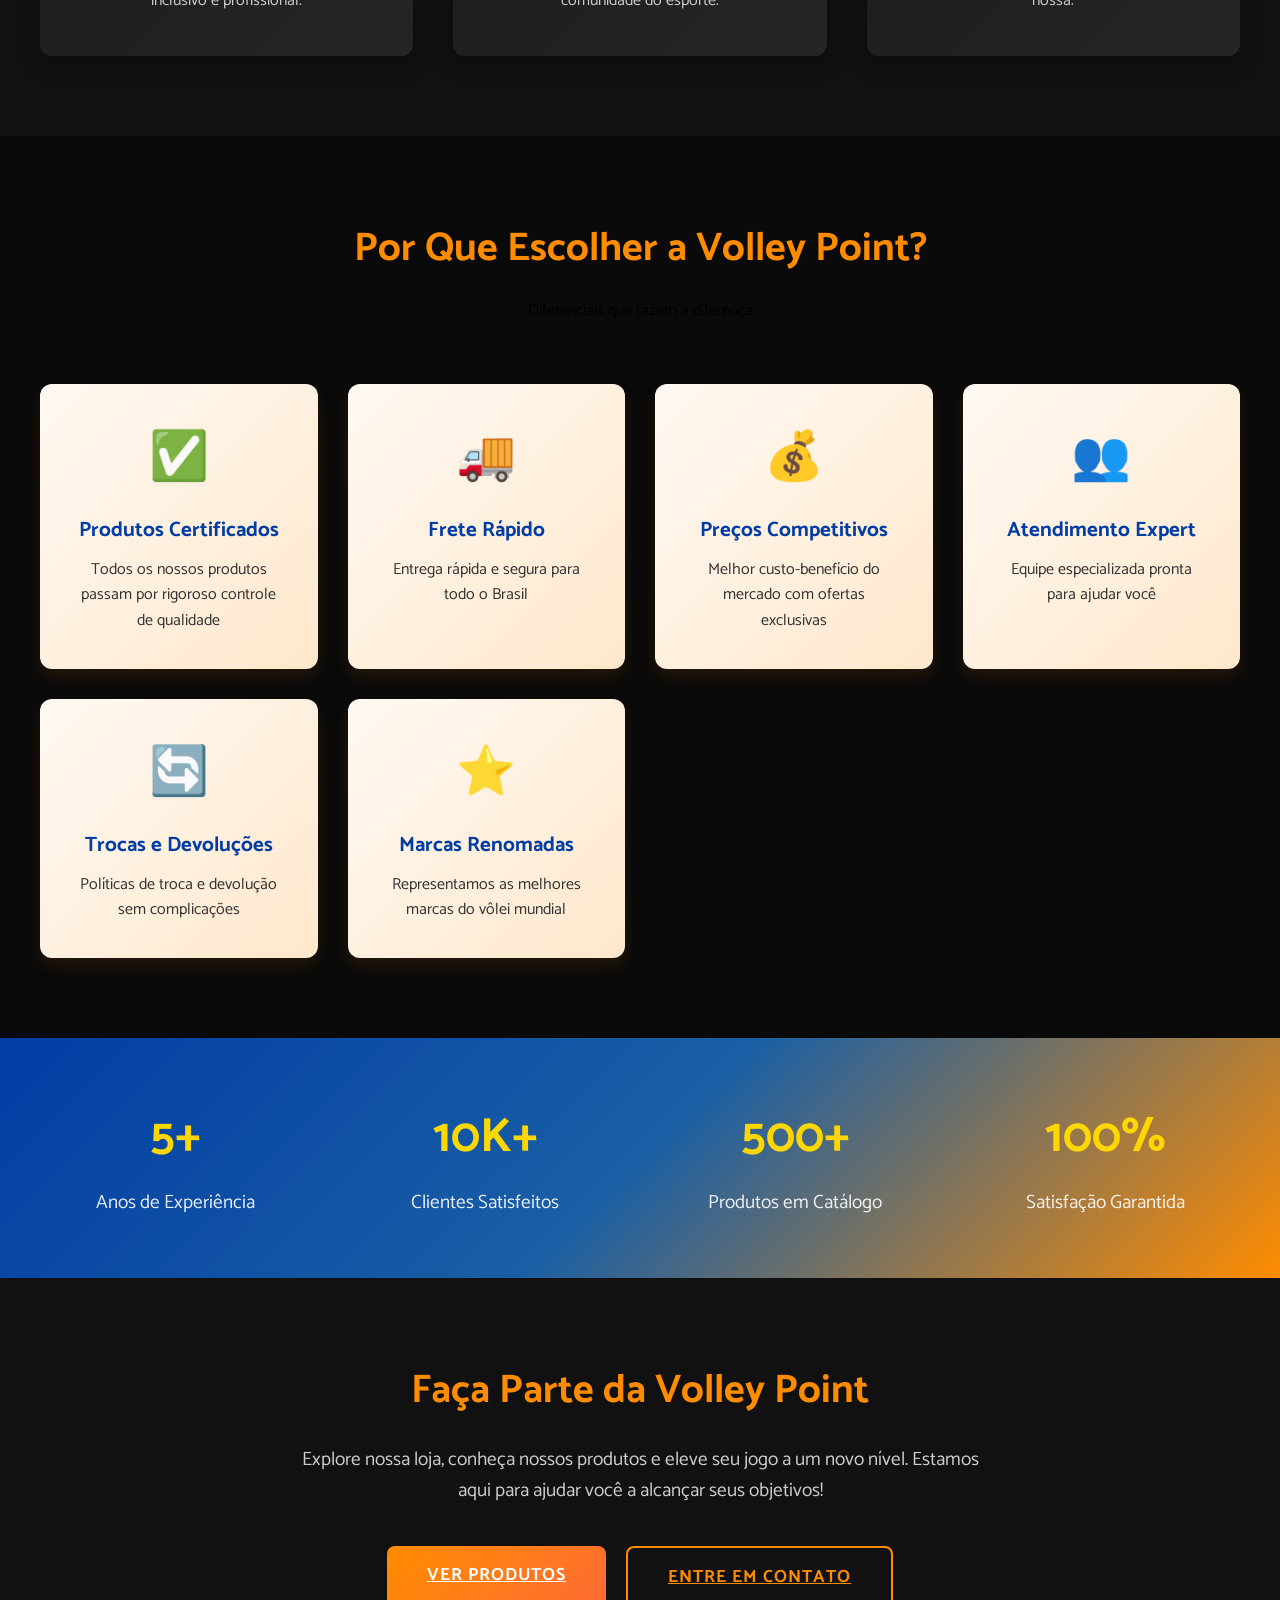
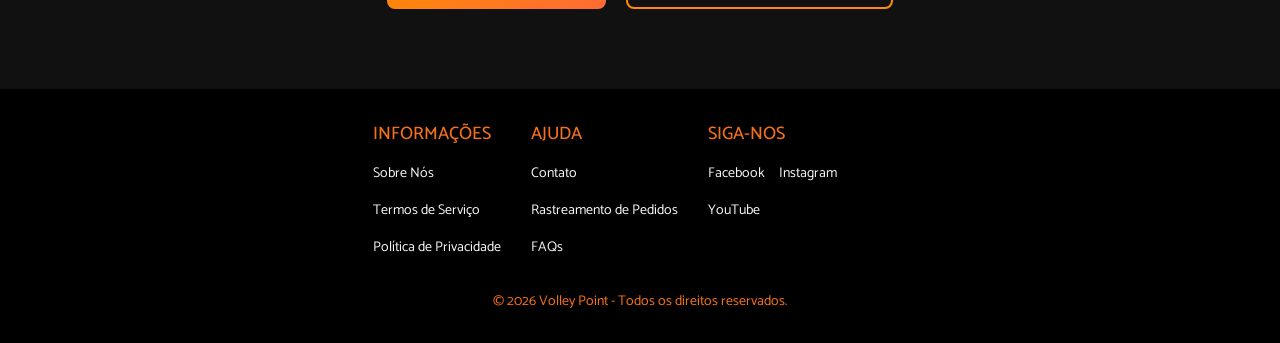
<file: sobre_nos.html>
<!DOCTYPE html>
<html lang="pt-br">
<head>
    <meta charset="utf-8">
    <meta name="viewport" content="width=device-width, initial-scale=1">
    <title>Sobre Nós - Volley Point</title>
    <link rel="stylesheet" type="text/css" href="estilo.css">
    <link href="https://fonts.googleapis.com/css2?family=Catamaran:wght@200;500&display=swap" rel="stylesheet">
    <link rel="icon" type="icon/png" sizes="35x35" href="LOGO.png">
</head>
<body>

    <header>
        <div class="logo">
            <img src="LOGO.png" alt="Logo da Volley Point">
        </div>

        <input type="checkbox" id="menu-toggle" class="menu-toggle">
        <label for="menu-toggle" class="hamburger">
            <span></span>
            <span></span>
            <span></span>
        </label>
        
        <ul class="menu">
            <li><a href="index.html">Início</a></li>
            <li><a href="produtos.html">Produtos</a></li>
            <li><a href="promocoes.html">Promoções</a></li>
            <li><a href="contato.html">Contato</a></li>
            <li><a href="sobre_nos.html">Sobre</a></li>
        </ul>
    </header>

   
    <section class="sobre">
        <h1>VOLLEY POINT</h1>
        <p>Sua loja de confiança para equipamentos de vôlei de qualidade premium</p>
    </section>

    <section class="quem-somos">
        <div class="quem-somos-texto">
            <h2>Quem Somos</h2>
            <p>
                A Volley Point nasceu da paixão pelo vôlei e pelo compromisso de oferecer produtos de qualidade superior para atletas e entusiastas do esporte. Somos uma empresa dedicada a trazer as melhores marcas internacionais e nacionais para você.
            </p>
            <p>
                Com anos de experiência no mercado, entendemos as necessidades de cada jogador, desde iniciantes até profissionais. Nossa missão é ser a ponte entre você e os equipamentos que vão transformar seu jogo.
            </p>
            <div class="quem-somos-destaque">
                "Qualidade, confiança e paixão pelo vôlei em cada produto que oferecemos."
            </div>
        </div>
        <div class="quem-somos-img">
            <img src="logo_com_fundo.png" alt="Imagem da Volley Point">
        </div>
    </section>

    <section class="mvv">
        <div class="mvv-header">
            <h2>Missão, Visão e Valores</h2>
            <p>O que nos motiva a cada dia</p>
        </div>

        <div class="mvv-container">
           
            <div class="mvv-card">
                <div class="mvv-icon">🎯</div>
                <h3>Missão</h3>
                <p>
                    Disponibilizar produtos de vôlei de qualidade mundial, atendimento excepcional e preços acessíveis para tornar o esporte mais inclusivo e profissional.
                </p>
            </div>

            
            <div class="mvv-card">
                <div class="mvv-icon">🌟</div>
                <h3>Visão</h3>
                <p>
                    Ser a maior referência em equipamentos de vôlei no Brasil, conhecida por qualidade, inovação e compromisso com a comunidade do esporte.
                </p>
            </div>

           
            <div class="mvv-card">
                <div class="mvv-icon">💎</div>
                <h3>Valores</h3>
                <p>
                    Qualidade, Integridade, Inovação, Responsabilidade Social e Paixão pelo Vôlei. Esses são os pilares que guiam cada decisão nossa.
                </p>
            </div>
        </div>
    </section>

    
    <section class="diferenciais">
        <div class="diferenciais-header">
            <h2>Por Que Escolher a Volley Point?</h2>
            <p>Diferenciais que fazem a diferença</p>
        </div>

        <div class="diferenciais-container">
            <div class="diferencial-item">
                <div class="diferencial-icon">✅</div>
                <h3>Produtos Certificados</h3>
                <p>Todos os nossos produtos passam por rigoroso controle de qualidade</p>
            </div>

            <div class="diferencial-item">
                <div class="diferencial-icon">🚚</div>
                <h3>Frete Rápido</h3>
                <p>Entrega rápida e segura para todo o Brasil</p>
            </div>

            <div class="diferencial-item">
                <div class="diferencial-icon">💰</div>
                <h3>Preços Competitivos</h3>
                <p>Melhor custo-benefício do mercado com ofertas exclusivas</p>
            </div>

            <div class="diferencial-item">
                <div class="diferencial-icon">👥</div>
                <h3>Atendimento Expert</h3>
                <p>Equipe especializada pronta para ajudar você</p>
            </div>

            <div class="diferencial-item">
                <div class="diferencial-icon">🔄</div>
                <h3>Trocas e Devoluções</h3>
                <p>Políticas de troca e devolução sem complicações</p>
            </div>

            <div class="diferencial-item">
                <div class="diferencial-icon">⭐</div>
                <h3>Marcas Renomadas</h3>
                <p>Representamos as melhores marcas do vôlei mundial</p>
            </div>
        </div>
    </section>

   
    <section class="numeros">
        <div class="numeros-container">
            <div class="numero-item">
                <h3>5+</h3>
                <p>Anos de Experiência</p>
            </div>
            <div class="numero-item">
                <h3>10K+</h3>
                <p>Clientes Satisfeitos</p>
            </div>
            <div class="numero-item">
                <h3>500+</h3>
                <p>Produtos em Catálogo</p>
            </div>
            <div class="numero-item">
                <h3>100%</h3>
                <p>Satisfação Garantida</p>
            </div>
        </div>
    </section>

    
    <section class="sobre-baixo">
        <h2>Faça Parte da Volley Point</h2>
        <p>Explore nossa loja, conheça nossos produtos e eleve seu jogo a um novo nível. Estamos aqui para ajudar você a alcançar seus objetivos!</p>
        <div class="baixo-buttons">
            <a href="index.html" class="btn-baixo btn-baixo-primary">VER PRODUTOS</a>
            <a href="contato.html" class="btn-baixo btn-baixo-secondary">ENTRE EM CONTATO</a>
        </div>
    </section>

    
    <footer>
        <div class="footer-container">
            <div class="footer-column">
                <h3>Informações</h3>
                <ul>
                    <li><a href="sobre_nos.html">Sobre Nós</a></li>
                    <li><a href="#">Termos de Serviço</a></li>
                    <li><a href="#">Política de Privacidade</a></li>
                </ul>
            </div>
            <div class="footer-column">
                <h3>Ajuda</h3>
                <ul>
                    <li><a href="contato.html">Contato</a></li>
                    <li><a href="contato.html">Rastreamento de Pedidos</a></li>
                    <li><a href="#">FAQs</a></li>
                </ul>
            </div>
            <div class="footer-column">
                <h3>Siga-nos</h3>
                <ul class="social">
                    <li><a href="#">Facebook</a></li>
                    <li><a href="#">Instagram</a></li>
                    <li><a href="#">YouTube</a></li>
                </ul>
            </div>
        </div>
        <p class="footer-copy">&copy; 2026 Volley Point - Todos os direitos reservados.</p>
    </footer>

</body>
</html>
</file>
<file: estilo.css>
/* Resetando margens, paddings e definindo uma base de caixa */
* {
    padding: 0;
    margin: 0;
    box-sizing: border-box;
    font-family: 'Catamaran', sans-serif;
}
.menu-toggle {
    display: none;
}

/* Mostrar menu por padrão em desktop */
.hamburger {
    display: none;
}

/* Estilos gerais do body */
body {
    width: 100%;
    height: 100vh;
    /*background: linear-gradient(180deg, #ee711d, hsl(0, 0%, 100%), #f57119);*/
    color: #000000;
    font-size: 16px;
}

/* Estilo do header */
header {
    width: 100%;
    height: 80px;
    position:  relative;
    z-index: 100;
    background: linear-gradient(180deg, #ee711d, hsl(0, 0%, 100%), #f57119);
    box-shadow: 0px 5px 20px #000;
    display: flex;
    align-items: center;
    justify-content: space-between;
    padding: 20px;
}

.logo img {
    width: 190px;
    height: 110px;
    border-radius: 30px;
}

.menu {
    list-style: none;
    display: flex;
    list-style: none;
    gap: 20px;
}

.menu li {
    margin-left: 20px;
}

.menu li a {
    color: #000000;
    text-decoration: none;
    font-weight: 500;
    padding: 10px;
    border-radius: 5px;
    transition: background-color 0.3s;
}

.menu li a:hover {
    background-color: rgb(255, 255, 255);
}

/* Slider de Promoções */
.slider {
    position: relative;
    z-index: 1;
    width: 100%;
    height: 400px;
    overflow: hidden;
    margin-bottom: 0px;
    background: linear-gradient(90deg, #ee711d, hsl(0, 0%, 100%), #f57119);
}

.slider-container {
    display: flex;
    width: 100%;
    height: 100%;
}

.slide {
    display: none;
    width: 100%;
    height: 100%;
    position: relative;
}

.slide img {
    width: 100%;
    height: 100%;
    object-fit: cover;
}

.promo-text {
    position: absolute;
    top: 50%;
    left: 50%;
    transform: translate(-50%, -50%);
    text-align: center;
    color: #f57119;
}

.promo-text h2 {
    font-size: 36px;
    font-weight: 700;
    margin-bottom: 10px;
}

.promo-text p {
    font-size: 18px;
    font-weight: 500;
}

/* Estilo dos produtos */
.produtos {
    padding: 50px 20px;
    text-align: center;
    background-color: rgb(0, 0, 0);
    
}

.produtos h2 {
    font-size: 28px;
    margin-bottom: 20px;
    color: #f57119;
}

.container {
    display: flex;
    flex-wrap: wrap;
    justify-content: center;
    gap: 20px;
    background: linear-gradient(180deg, #ec6b14, whitesmoke, #ec6b15);
}



.produto {
    background-color: #fff9f3;
    padding: 20px;
    border-radius: 10px;
    width: 350px;
    text-align: center;
    background: #ffe8cc;
    border-radius: 15px;
    transition: all 0.4s cubic-bezier(0.25, 0.46, 0.45, 0.94);
    box-shadow: 0 4px 8px rgba(255, 140, 0, 0.1);
    
}
.produto:hover {
    transform: translateY(-15px);
    box-shadow: 0 15px 35px rgba(255, 140, 0, 0.3);
    border: 2px solid #FF8C00;
}

.produto img {
    width: 100%;
    border-radius: 10px;
}

.produto h3 {
    margin-top: 10px;
    font-size: 20px;
}

.produto p {
    font-size: 18px;
    margin: 10px 0;
}

.btn-comprar {
    background-color: whitesmoke;
    color: #000000;
    border: none;
    padding: 10px 20px;
    border-radius: 5px;
    cursor: pointer;
    font-size: 16px;
    transition: background-color 0.3s;

}

.btn-comprar:hover {
    background-color: #e67e22;
}

/* Rodapé */
/* Rodapé */
footer {
    background-color: rgb(0, 0, 0);
    padding: 30px 20px;
    color: #f57119;
    text-align: center;
}

.footer-container {
    display: flex;
    flex-wrap: wrap;
    justify-content: center;
    gap: 30px;
    margin-bottom: 20px;
}

.footer-column {
    max-width: 200px;
    text-align: left;
}

.footer-column h3 {
    font-size: 18px;
    margin-bottom: 10px;
    text-transform: uppercase;
    font-weight: 500;
    color: #f57119;
}

.footer-column ul {
    list-style: none;
    padding: 0;
}

.footer-column ul li {
    margin-bottom: 10px;
}

.footer-column ul li a {
    color: whitesmoke;
    text-decoration: none;
    font-size: 14px;
    transition: color 0.3s;
    
}

.footer-column ul li a:hover {
    color: #f57119;
}

.social li {
    display: inline-block;
    margin-right: 10px;
}

.social li a {
    font-size: 14px;
}

.footer-copy {
    font-size: 14px;
    color: #f57119;
    margin-top: 10px;
}

/* Estilo do formulário de contato */
form {
    width: 100%;
    max-width: 500px;
    margin: 20px auto;
    background-color: #222;
    padding: 20px;
    border-radius: 10px;
    box-shadow: 0 4px 8px rgba(0, 0, 0, 0.2);
}

form table {
    width: 100%;
}

form table tr td {
    padding: 10px 5px;
}

form label {
    display: block;
    font-size: 14px;
    color: #ee711d;
    margin-bottom: 5px;
    font-weight: bold;
}

form input,
form textarea {
    width: 100%;
    padding: 10px;
    border: 1px solid #444;
    background-color: #333;
    color: #afafaf;
    border-radius: 5px;
    font-size: 14px;
    transition: border-color 0.3s, box-shadow 0.3s;
}

form input:focus,
form textarea:focus {
    border-color: #ee711d;
    box-shadow: 0 0 8px rgba(243, 156, 18, 0.5);
    outline: none;
}

form input::placeholder,
form textarea::placeholder {
    color: #aaa;
    font-style: italic;
}

form textarea {
    resize: none;
}

form .btn-comprar {
    width: auto;
    display: inline-block;
    margin: 5px;
    padding: 10px 20px;
    background-color: #ee711d;
    color: #fff;
    border: none;
    border-radius: 5px;
    font-size: 16px;
    cursor: pointer;
    transition: background-color 0.3s;
}

form .btn-comprar:hover {
    background-color: #ee711d;
}

@media (max-width: 768px){

    /* Mostra o hambúrguer */
    .hamburger {
        display: flex;
        flex-direction: column;
        justify-content: space-between;
        width: 25px;
        height: 18px;
        cursor: pointer;
        z-index: 200; 
    }

    .hamburger span {
        height: 3px;
        width: 100%;
        background-color: #000000;
        border-radius: 3px;
        transition: all 0.3s ease;
    }

    /* Menu mobile */
    .menu {
        display: none;
        flex-direction: column;
        position: fixed; 
        top: 70px;
        left: 0;
        width: 100%;
        background-color: #000000;
        padding: 20px 0;
        box-shadow: 0px 10px 20px rgba(0, 0, 0, 0.5);
        z-index: 150; 
    }

    .menu li {
        width: 100%;
        text-align: center;
        margin: 10px 0;
    }

    .menu li a {
        display: block;
        padding: 15px;
        color: whitesmoke;
        text-decoration: none;
    }

    /* ABRE O MENU */
    .menu-toggle:checked ~ .menu {
        display: flex;
    }

    /* Transforma em X */
    .menu-toggle:checked ~ .hamburger span:nth-child(1) {
        transform: translateY(7px) rotate(45deg); /* ✅ Sem parênteses */
    }

    .menu-toggle:checked ~ .hamburger span:nth-child(2) {
        opacity: 0;
    }

    .menu-toggle:checked ~ .hamburger span:nth-child(3) {
        transform: translateY(-8px) rotate(-45deg);
    }
}

/*AQUI COMEÇA O ESTILO DE PROMOCOES*/
     .hero-promo {
            background: linear-gradient(135deg, #003DA5 0%, #1a5fa5 50%, #FF8C00 100%);
            padding: 80px 20px;
            text-align: center;
            color: white;
        }

        .hero-promo h1 {
            font-size: 3rem;
            font-weight: bold;
            margin-bottom: 15px;
            text-transform: uppercase;
            letter-spacing: 3px;
            animation: slideDown 0.8s ease;
        }

        .hero-promo p {
            font-size: 1.3rem;
            margin-bottom: 10px;
            opacity: 0.95;
            animation: slideUp 0.8s ease 0.2s both;
        }

        .hero-promo .destaque {
            color: #FFD700;
            font-weight: bold;
            font-size: 1.5rem;
        }

        /* ===== SEÇÃO DE PROMOÇÕES ===== */
        .promocoes {
            background-color: #0a0a0a;
            padding: 60px 20px;
            min-height: 100vh;
        }

        .promo-header {
            text-align: center;
            margin-bottom: 50px;
        }

        .promo-header h2 {
            color: #FF8C00;
            font-size: 2.5rem;
            margin-bottom: 10px;
            font-weight: bold;
            letter-spacing: 2px;
            animation: slideDown 0.8s ease;
        }

        .promo-header p {
            color: #999;
            font-size: 1.1rem;
            animation: slideUp 0.8s ease 0.2s both;
        }

        /* Container de Cards */
        .promo-container {
            display: grid;
            grid-template-columns: repeat(auto-fit, minmax(320px, 1fr));
            gap: 30px;
            max-width: 1200px;
            margin: 0 auto;
        }

        /* ===== CARD DE PROMOÇÃO ===== */
        .promo-card {
            background: linear-gradient(135deg, #fff9f3 0%, #ffe8cc 100%);
            border-radius: 15px;
            padding: 25px;
            position: relative;
            transition: all 0.4s cubic-bezier(0.25, 0.46, 0.45, 0.94);
            box-shadow: 0 8px 20px rgba(255, 140, 0, 0.15);
            border: 2px solid transparent;
            overflow: hidden;
        }

        .promo-card::before {
            content: '';
            position: absolute;
            top: 0;
            left: -100%;
            width: 100%;
            height: 100%;
            background: linear-gradient(90deg, transparent, rgba(255, 255, 255, 0.2), transparent);
            transition: left 0.5s ease;
            pointer-events: none;
        }

        .promo-card:hover::before {
            left: 100%;
        }

        .promo-card:hover {
            transform: translateY(-15px);
            box-shadow: 0 20px 40px rgba(255, 140, 0, 0.3);
            border-color: #FF8C00;
        }

        /* Badge de Desconto */
        .badge {
            position: absolute;
            top: -15px;
            right: 15px;
            background: linear-gradient(135deg, #FF8C00 0%, #FF6B35 100%);
            color: white;
            padding: 12px 25px;
            border-radius: 50px;
            font-weight: bold;
            font-size: 1.4rem;
            box-shadow: 0 6px 20px rgba(255, 140, 0, 0.5);
            animation: bounce 0.6s ease infinite;
        }

        .badge.premium {
            background: linear-gradient(135deg, #FF3333 0%, #FF8C00 100%);
            font-size: 1.6rem;
            animation: bounce 0.5s ease infinite;
        }

        @keyframes bounce {
            0%, 100% { transform: translateY(0); }
            50% { transform: translateY(-10px); }
        }

        /* Label Super Oferta */
        .label-top {
            position: absolute;
            top: 15px;
            left: 15px;
            background: linear-gradient(135deg, #003DA5 0%, #1a5fa5 100%);
            color: white;
            padding: 10px 20px;
            border-radius: 8px;
            font-weight: bold;
            font-size: 0.9rem;
            letter-spacing: 2px;
            text-transform: uppercase;
            box-shadow: 0 4px 15px rgba(0, 61, 165, 0.3);
        }

        /* Imagem do Produto */
        .promo-card img {
            width: 100%;
            max-height: 300px;
            object-fit: contain;
            margin: 25px 0;
            transition: transform 0.3s ease;
        }

        .promo-card:hover img {
            transform: scale(1.1);
        }

        /* Título */
        .promo-card h3 {
            color: #1a1a1a;
            font-size: 1.3rem;
            margin: 15px 0;
            min-height: 50px;
            font-weight: bold;
        }

        /* ===== SEÇÃO DE PREÇOS ===== */
        .preco {
            display: flex;
            justify-content: center;
            gap: 15px;
            margin: 20px 0;
            align-items: center;
            flex-wrap: wrap;
        }

        .preco-original {
            color: #999;
            text-decoration: line-through;
            font-size: 1.1rem;
            font-weight: 500;
        }

        .preco-desconto {
            color: #FF8C00;
            font-size: 2rem;
            font-weight: bold;
        }

        .economia {
            background: #FFE4CC;
            color: #FF6B35;
            padding: 8px 15px;
            border-radius: 8px;
            font-size: 0.95rem;
            font-weight: bold;
            margin: 15px 0;
            display: inline-block;
        }

        /* BOTÃO */
        .btn-promo {
            background: linear-gradient(135deg, #FF8C00 0%, #FF6B35 100%);
            color: white;
            border: none;
            padding: 15px 40px;
            border-radius: 8px;
            font-size: 1rem;
            font-weight: bold;
            cursor: pointer;
            transition: all 0.3s ease;
            width: 100%;
            text-transform: uppercase;
            letter-spacing: 1.5px;
            margin-top: 15px;
            position: relative;
            overflow: hidden;
        }

        .btn-promo::after {
            content: '';
            position: absolute;
            top: 0;
            left: -100%;
            width: 100%;
            height: 100%;
            background: rgba(255, 255, 255, 0.2);
            transition: left 0.5s ease;
        }

        .btn-promo:hover::after {
            left: 100%;
        }

        .btn-promo:hover {
            transform: scale(1.08);
            box-shadow: 0 10px 30px rgba(255, 140, 0, 0.5);
        }

        /* Botão Card Destaque */
        .btn-promo.destaque {
            background: linear-gradient(135deg, #003DA5 0%, #1a5fa5 100%);
            font-size: 1.1rem;
            padding: 18px 50px;
        }

        .btn-promo.destaque:hover {
            background: linear-gradient(135deg, #1a5fa5 0%, #003DA5 100%);
            box-shadow: 0 12px 35px rgba(0, 61, 165, 0.5);
        }

        /* CARD DESTAQUE (DO MEIO) */
        .promo-card.destaque {
            grid-column: 1 / -1;
            max-width: 420px;
            margin: 0 auto;
            transform: scale(1.1);
            border: 3px solid #FF8C00;
            box-shadow: 0 15px 50px rgba(255, 140, 0, 0.3);
        }

        .promo-card.destaque:hover {
            transform: scale(1.18) translateY(-15px);
            box-shadow: 0 25px 60px rgba(255, 140, 0, 0.5);
        }

        .promo-card.destaque h3 {
            font-size: 1.5rem;
        }

        /* RODAPÉ DE PROMOÇÕES  */
        .promo-footer {
            text-align: center;
            margin-top: 60px;
            padding: 30px;
            background: linear-gradient(135deg, rgba(255, 140, 0, 0.1) 0%, rgba(0, 61, 165, 0.1) 100%);
            border-radius: 10px;
            border: 2px solid #FF8C00;
        }

        .promo-footer h3 {
            color: #FF8C00;
            font-size: 1.5rem;
            margin-bottom: 10px;
        }

        .promo-footer p {
            color: #999;
            font-size: 1rem;
        }

        /* RESPONSIVO  */
        @media (max-width: 768px) {
            .hero-promo h1 {
                font-size: 2rem;
            }

            .hero-promo p {
                font-size: 1rem;
            }

            .promo-header h2 {
                font-size: 1.8rem;
            }

            .promo-container {
                gap: 20px;
            }

            .promo-card {
                padding: 20px;
            }

            .promo-card.destaque {
                grid-column: 1;
                transform: scale(1.05);
                max-width: 100%;
            }

            .promo-card.destaque:hover {
                transform: scale(1.1) translateY(-10px);
            }

            .badge {
                right: 10px;
                padding: 10px 18px;
                font-size: 1.1rem;
            }

            .preco-desconto {
                font-size: 1.6rem;
            }

            .btn-promo {
                padding: 12px 30px;
                font-size: 0.95rem;
            }
        }

        /*SOBRE NÓS COMEÇA AQUI*/
        .sobre {
            background: linear-gradient(135deg, #FF8C00 0%, #FF6B35 50%, #003DA5 100%);
            padding: 100px 20px;
            text-align: center;
            color: white;
            min-height: 400px;
            display: flex;
            flex-direction: column;
            justify-content: center;
            align-items: center;
        }

        .sobre h1 {
            font-size: 3.5rem;
            font-weight: bold;
            margin-bottom: 20px;
            letter-spacing: 2px;
            animation: slideDown 0.8s ease;
        }

        .sobre p {
            font-size: 1.4rem;
            opacity: 0.95;
            max-width: 700px;
            animation: slideUp 0.8s ease 0.2s both;
        }

        @keyframes slideDown {
            from {
                opacity: 0;
                transform: translateY(-30px);
            }
            to {
                opacity: 1;
                transform: translateY(0);
            }
        }

        @keyframes slideUp {
            from {
                opacity: 0;
                transform: translateY(30px);
            }
            to {
                opacity: 1;
                transform: translateY(0);
            }
        }

        /* ===== SEÇÃO QUEM SOMOS ===== */
        .quem-somos {
            background-color: #0a0a0a;
            padding: 80px 20px;
            display: grid;
            grid-template-columns: 1fr 1fr;
            gap: 50px;
            align-items: center;
            max-width: 1200px;
            margin: 0 auto;
        }

        .quem-somos-texto h2 {
            color: #FF8C00;
            font-size: 2.2rem;
            margin-bottom: 20px;
            font-weight: bold;
        }

        .quem-somos-texto p {
            color: #ccc;
            font-size: 1.05rem;
            line-height: 1.8;
            margin-bottom: 15px;
            text-align: justify;
        }

        .quem-somos-destaque {
            background: linear-gradient(135deg, rgba(255, 140, 0, 0.1) 0%, rgba(0, 61, 165, 0.1) 100%);
            border-left: 5px solid #FF8C00;
            padding: 20px;
            border-radius: 8px;
            margin-top: 25px;
            font-style: italic;
            color: #FFD700;
        }

        .quem-somos-img {
            text-align: center;
            animation: float 3s ease-in-out infinite;
        }

        .quem-somos-img img {
            max-width: 100%;
            border-radius: 15px;
            box-shadow: 0 15px 40px rgba(255, 140, 0, 0.2);
        }

        @keyframes float {
            0%, 100% { transform: translateY(0px); }
            50% { transform: translateY(-20px); }
        }

        /* SEÇÃO MISSÃO/VISÃO/VALORES */
        .mvv {
            background-color: #111111;
            padding: 80px 20px;
        }

        .mvv-header {
            text-align: center;
            margin-bottom: 60px;
        }

        .mvv-header h2 {
            color: #FF8C00;
            font-size: 2.5rem;
            margin-bottom: 15px;
            font-weight: bold;
        }

        .mvv-header p {
            color: #999;
            font-size: 1.1rem;
        }

        .mvv-container {
            display: grid;
            grid-template-columns: repeat(auto-fit, minmax(300px, 1fr));
            gap: 40px;
            max-width: 1200px;
            margin: 0 auto;
        }

        .mvv-card {
            background: linear-gradient(135deg, #1a1a1a 0%, #252525 100%);
            padding: 40px;
            border-radius: 12px;
            text-align: center;
            border-top: 5px solid #FF8C00;
            transition: all 0.4s ease;
            box-shadow: 0 8px 20px rgba(0, 0, 0, 0.3);
        }

        .mvv-card:nth-child(2) {
            border-top-color: #003DA5;
        }

        .mvv-card:nth-child(3) {
            border-top-color: #FFD700;
        }

        .mvv-card:hover {
            transform: translateY(-15px);
            box-shadow: 0 20px 40px rgba(255, 140, 0, 0.2);
        }

        .mvv-icon {
            font-size: 3.5rem;
            margin-bottom: 20px;
        }

        .mvv-card h3 {
            color: #FF8C00;
            font-size: 1.6rem;
            margin-bottom: 15px;
            font-weight: bold;
        }

        .mvv-card p {
            color: #ccc;
            line-height: 1.8;
            font-size: 1rem;
        }

        /* ===== SECAO DIFERENCIAIS ===== */
        .diferenciais {
            background-color: #0a0a0a;
            padding: 80px 20px;
        }

        .diferenciais-header {
            text-align: center;
            margin-bottom: 60px;
        }

        .diferenciais-header h2 {
            color: #FF8C00;
            font-size: 2.5rem;
            margin-bottom: 15px;
            font-weight: bold;
        }

        .diferenciais-container {
            display: grid;
            grid-template-columns: repeat(auto-fit, minmax(250px, 1fr));
            gap: 30px;
            max-width: 1200px;
            margin: 0 auto;
        }

        .diferencial-item {
            background: linear-gradient(135deg, #fff9f3 0%, #ffe8cc 100%);
            padding: 35px;
            border-radius: 12px;
            text-align: center;
            transition: all 0.3s ease;
            box-shadow: 0 8px 15px rgba(255, 140, 0, 0.1);
        }

        .diferencial-item:hover {
            transform: scale(1.08);
            box-shadow: 0 15px 35px rgba(255, 140, 0, 0.3);
        }

        .diferencial-icon {
            font-size: 3rem;
            margin-bottom: 15px;
        }

        .diferencial-item h3 {
            color: #003DA5;
            font-size: 1.3rem;
            margin-bottom: 10px;
            font-weight: bold;
        }

        .diferencial-item p {
            color: #333;
            line-height: 1.6;
        }

        /* ===== SECAO NUMEROS ===== */
        .numeros {
            background: linear-gradient(135deg, #003DA5 0%, #1a5fa5 50%, #FF8C00 100%);
            padding: 60px 20px;
            color: white;
        }

        .numeros-container {
            display: grid;
            grid-template-columns: repeat(auto-fit, minmax(250px, 1fr));
            gap: 40px;
            max-width: 1200px;
            margin: 0 auto;
            text-align: center;
        }

        .numero-item h3 {
            font-size: 3rem;
            font-weight: bold;
            margin-bottom: 10px;
            color: #FFD700;
        }

        .numero-item p {
            font-size: 1.2rem;
            opacity: 0.9;
        }

        /*  soibre-baixo */
        .sobre-baixo {
            background-color: #111111;
            padding: 80px 20px;
            text-align: center;
        }

        .sobre-baixo h2 {
            color: #FF8C00;
            font-size: 2.5rem;
            margin-bottom: 20px;
            font-weight: bold;
        }

        .sobre-baixo p {
            color: #ccc;
            font-size: 1.2rem;
            margin-bottom: 40px;
            max-width: 700px;
            margin-left: auto;
            margin-right: auto;
        }

        .baixo-buttons {
            display: flex;
            gap: 20px;
            justify-content: center;
            flex-wrap: wrap;
        }

        .btn-baixo {
            padding: 15px 40px;
            font-size: 1.1rem;
            font-weight: bold;
            border: none;
            border-radius: 8px;
            cursor: pointer;
            transition: all 0.3s ease;
            text-transform: uppercase;
            letter-spacing: 1px;
        }

        .btn-baixo-primary {
            background: linear-gradient(135deg, #FF8C00 0%, #FF6B35 100%);
            color: white;
        }

        .btn-baixo-primary:hover {
            transform: scale(1.1);
            box-shadow: 0 10px 30px rgba(255, 140, 0, 0.5);
        }

        .btn-baixo-secondary {
            background: transparent;
            color: #FF8C00;
            border: 2px solid #FF8C00;
        }

        .btn-baixo-secondary:hover {
            background: #FF8C00;
            color: white;
            transform: scale(1.05);
        }

        /* ===== RESPONSIVO ===== */
        @media (max-width: 768px) {
            .hero-sobre h1 {
                font-size: 2rem;
            }

            .hero-sobre p {
                font-size: 1.1rem;
            }

            .quem-somos {
                grid-template-columns: 1fr;
                gap: 30px;
            }

            .mvv-header h2,
            .diferenciais-header h2,
            .sobre-cta h2 {
                font-size: 1.8rem;
            }

            .mvv-container,
            .diferenciais-container {
                gap: 20px;
            }

            .mvv-card,
            .diferencial-item {
                padding: 25px;
            }

            .cta-buttons {
                flex-direction: column;
            }

            .btn-cta {
                width: 100%;
            }
        }
</file>
